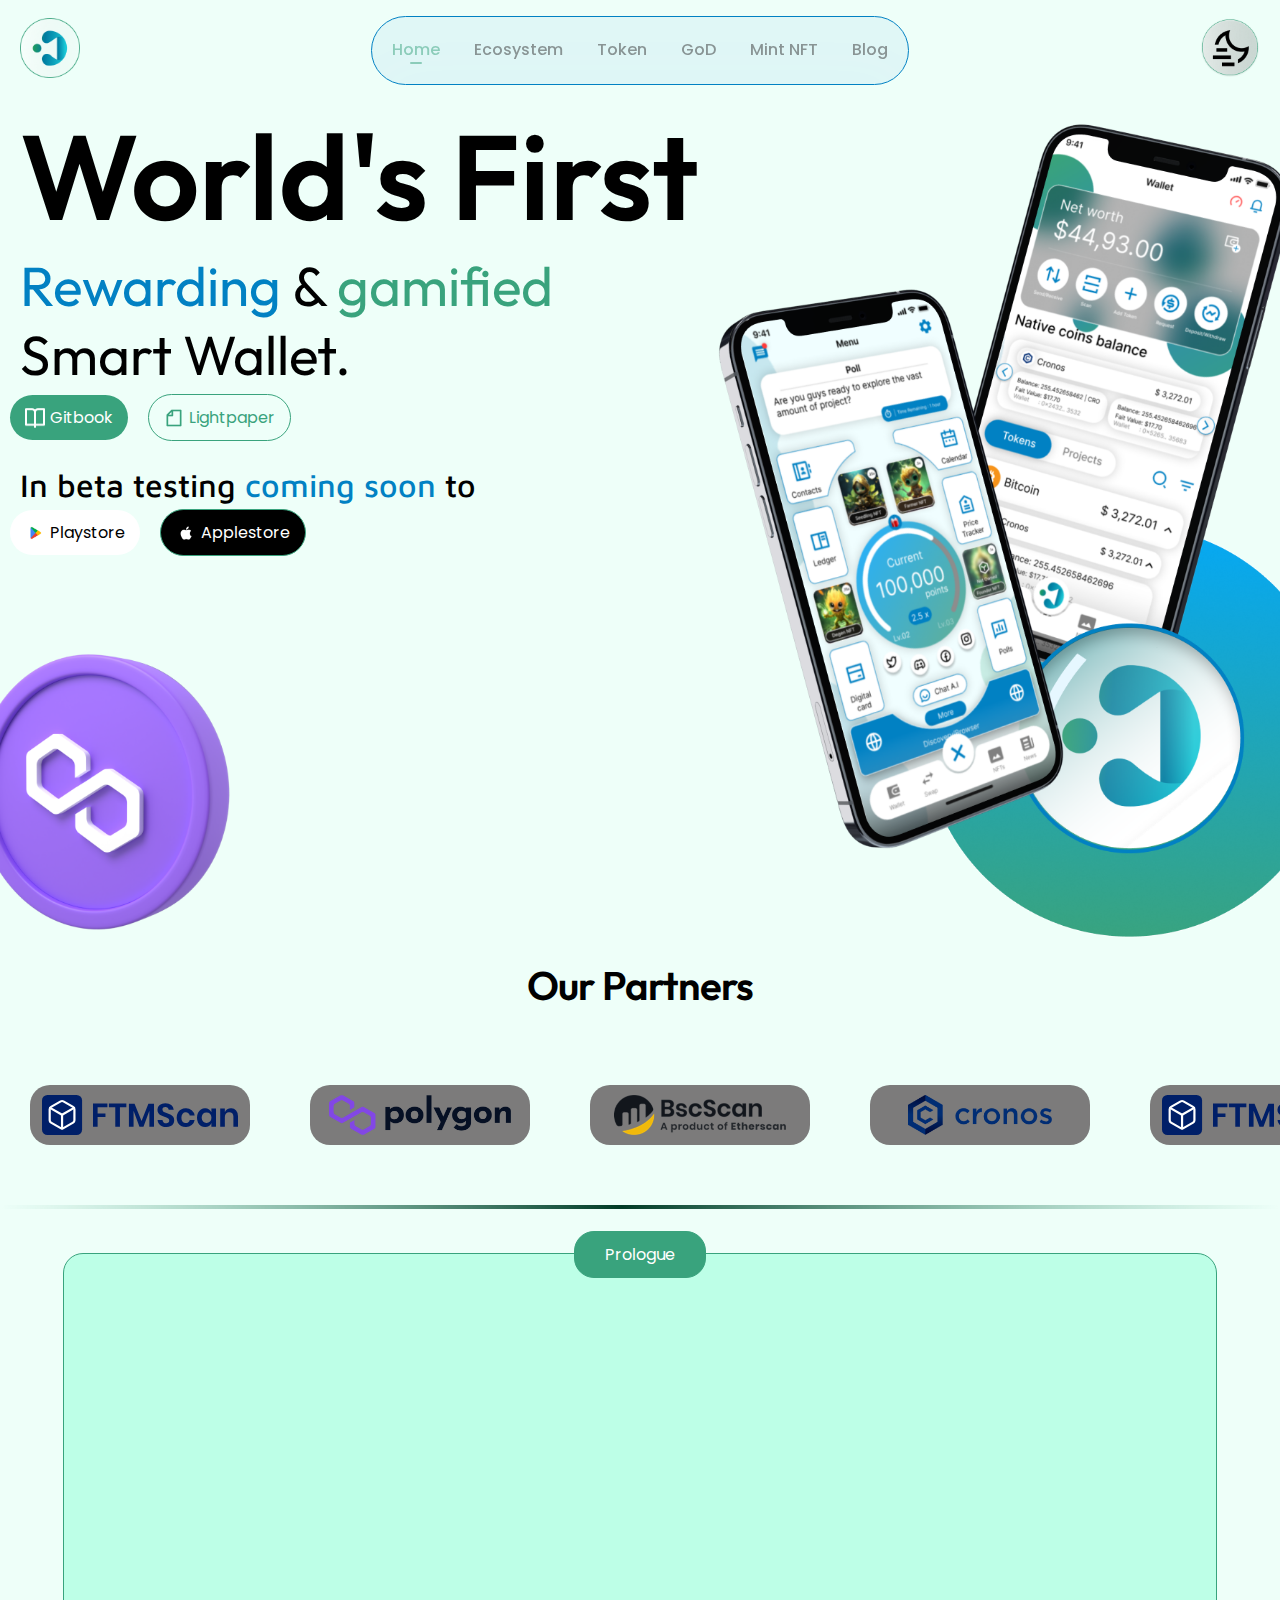
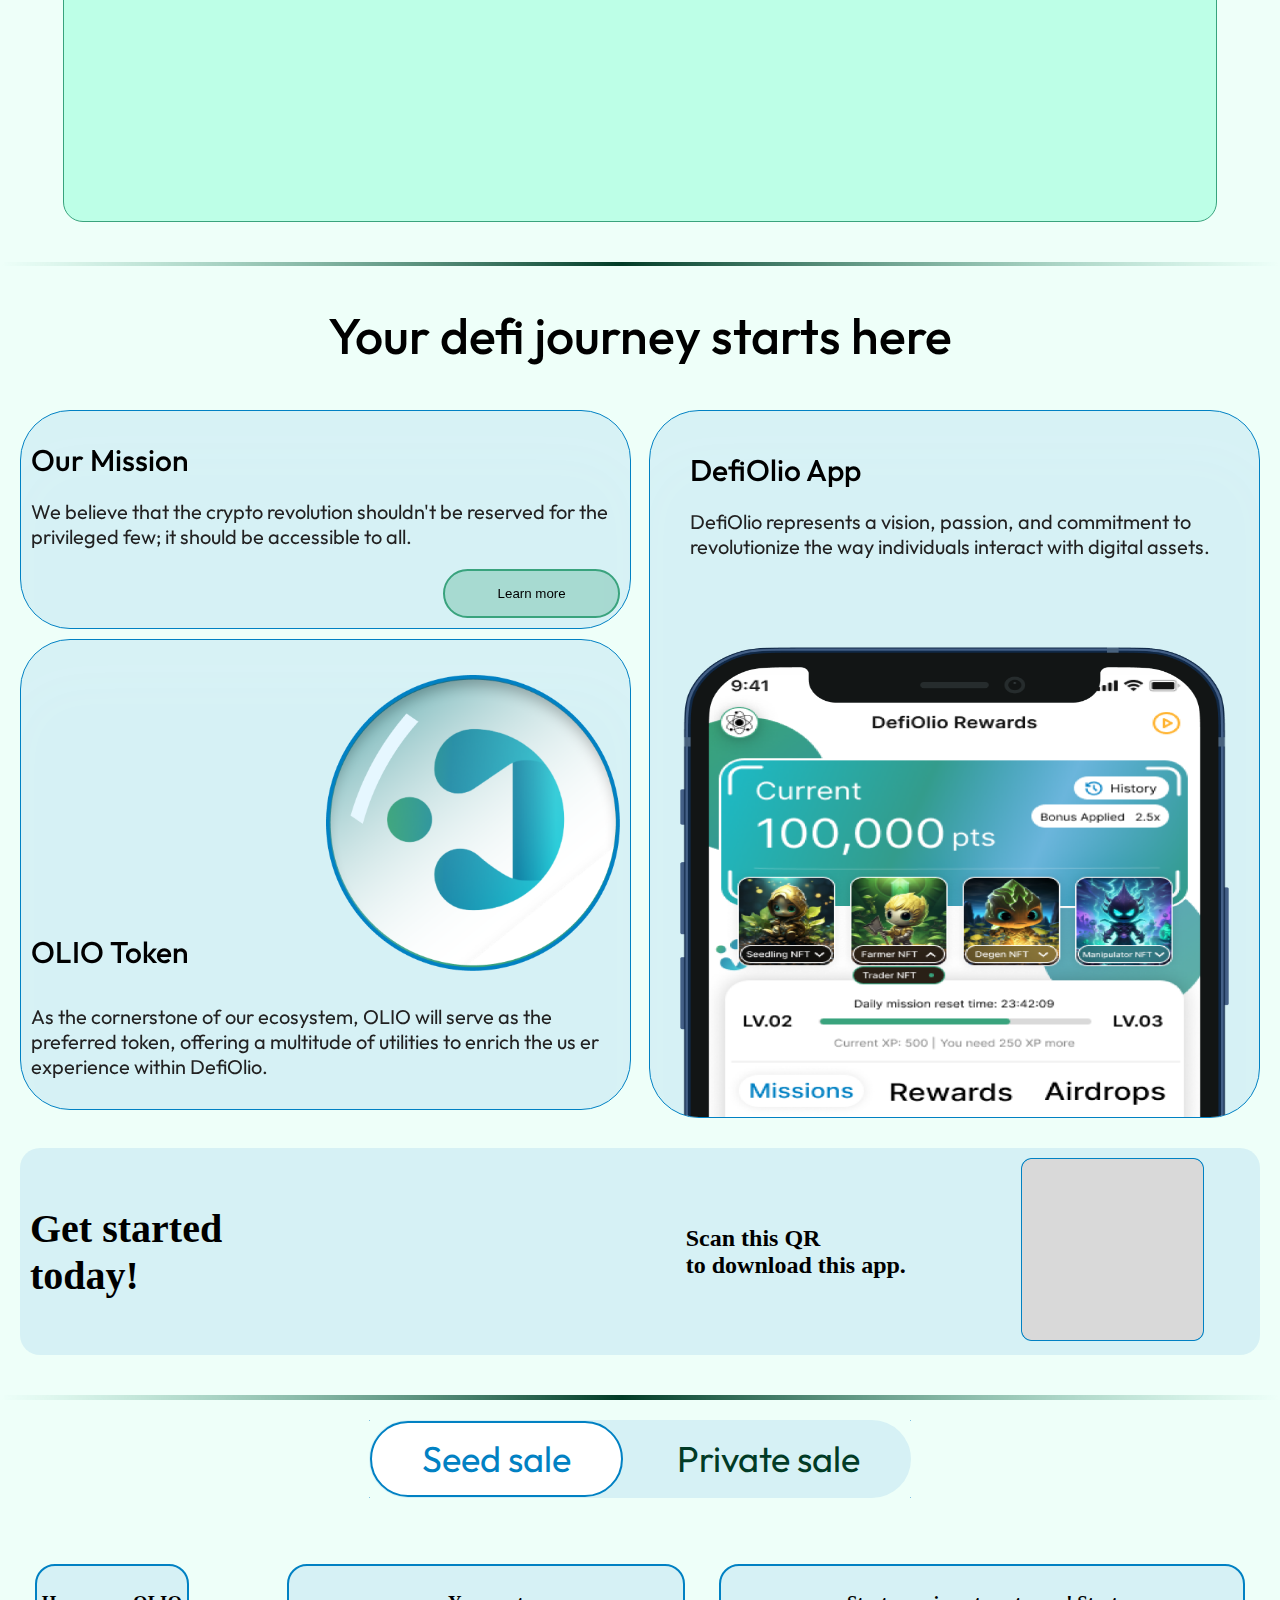
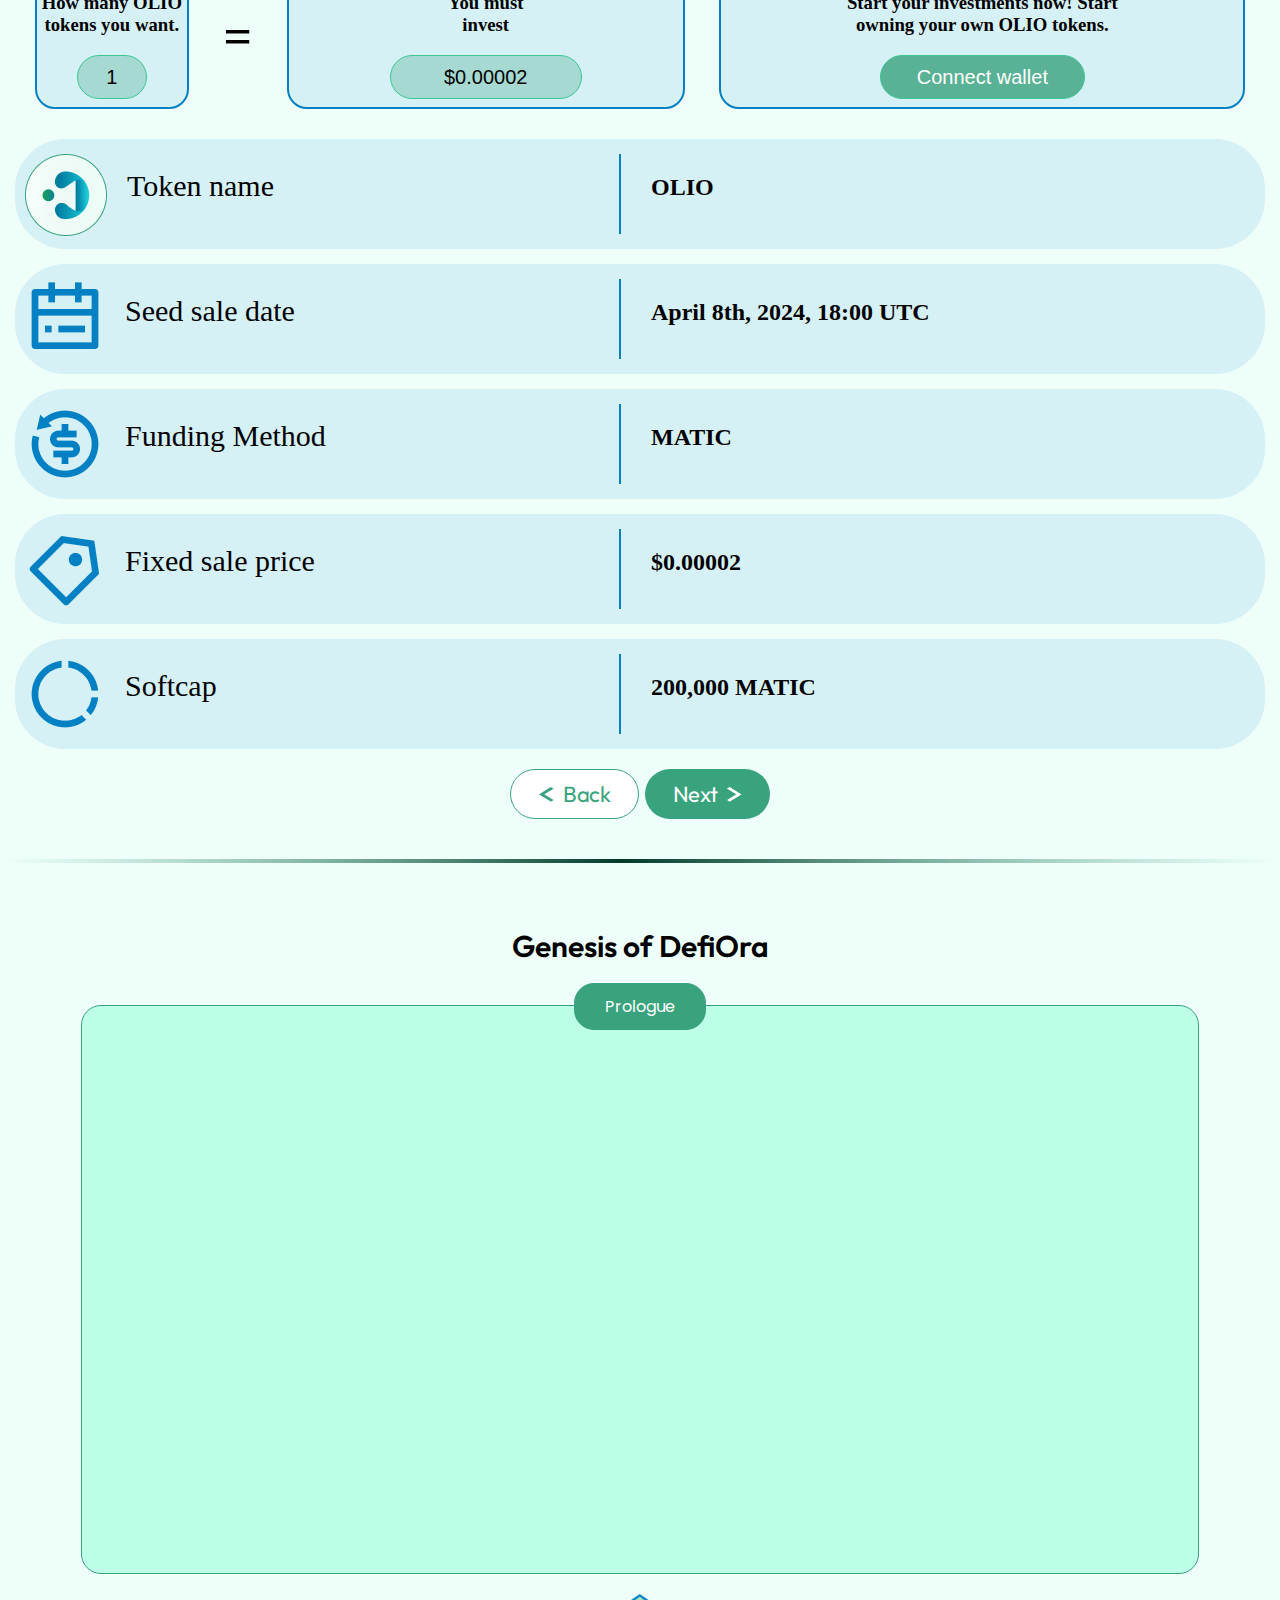
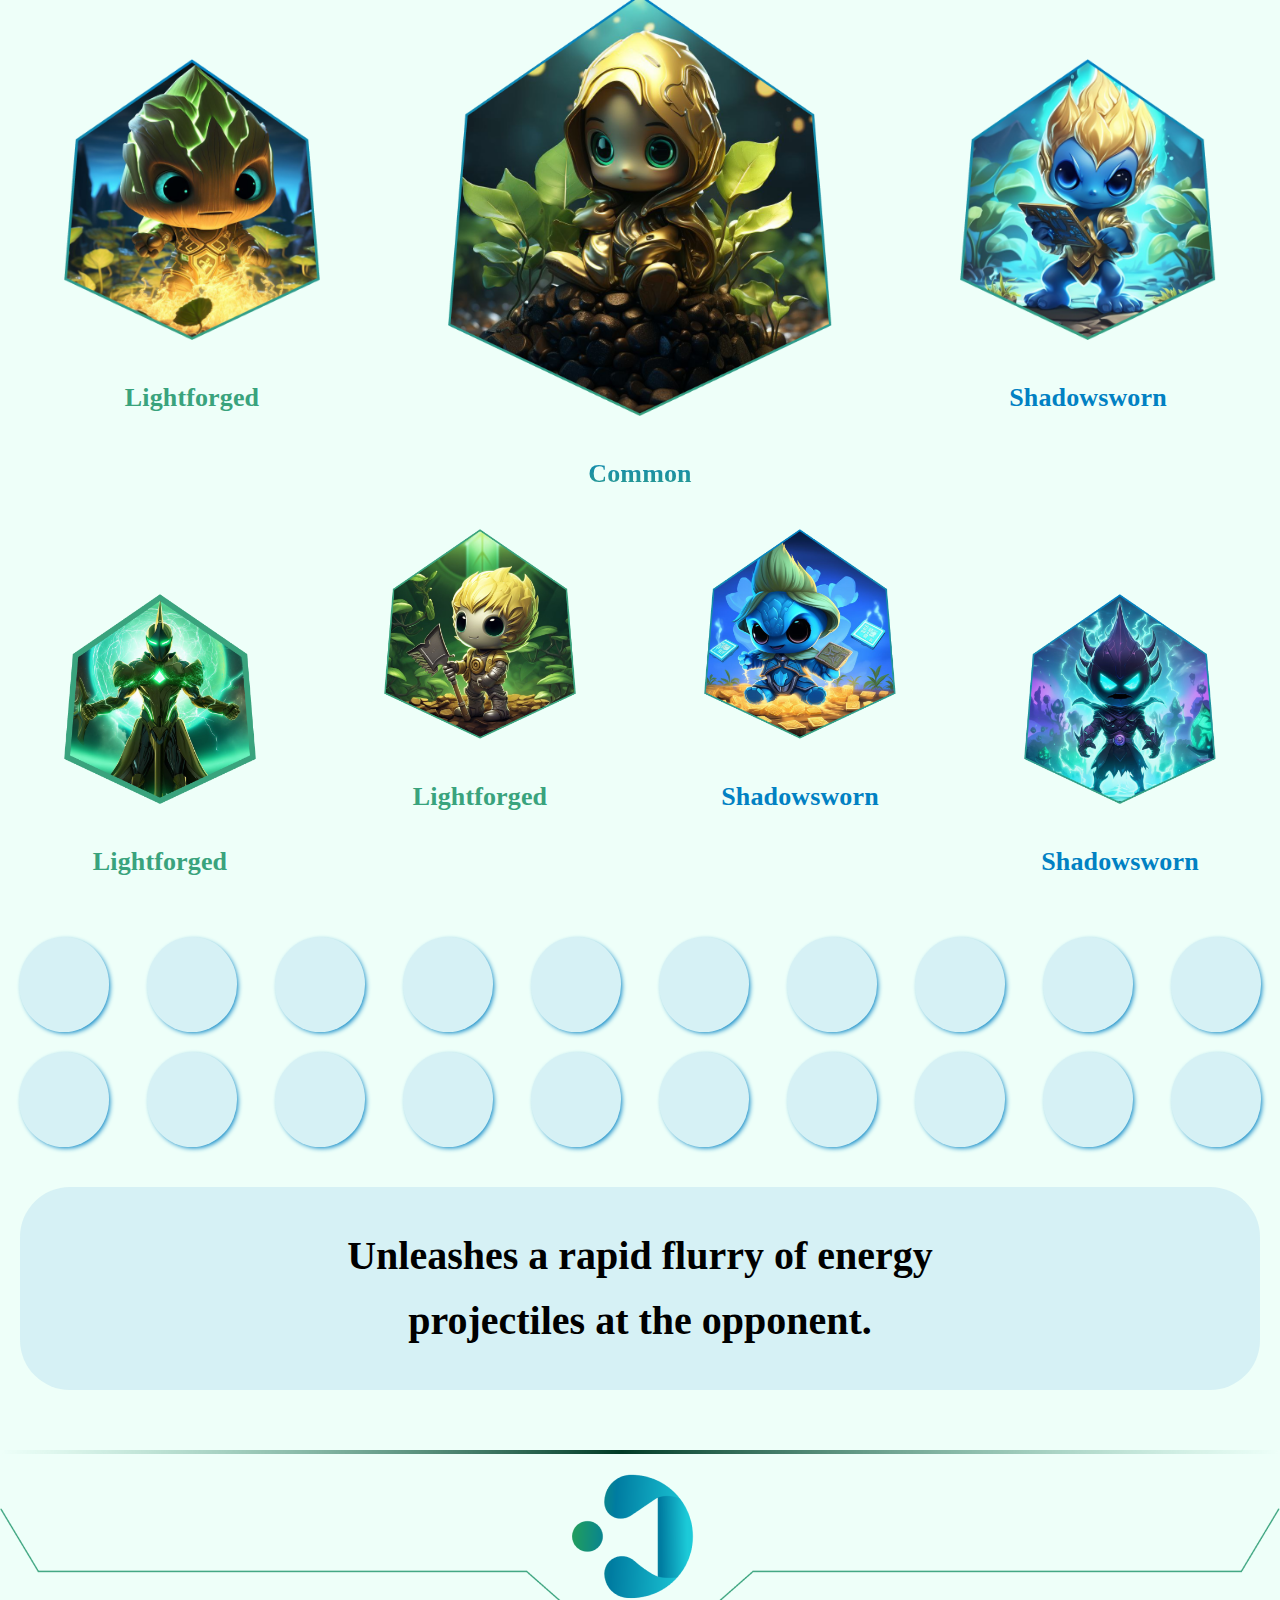
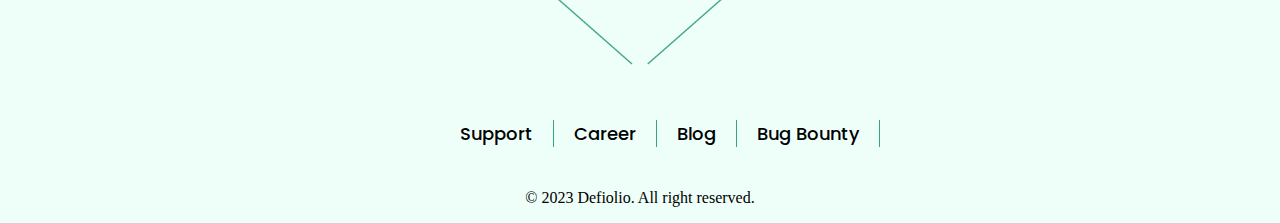
<file: index.html>
<!DOCTYPE html>
<html lang="en">
  <head>
    <meta charset="UTF-8" />
    <meta name="viewport" content="width=device-width, initial-scale=1.0" />
    <title>Defiolio</title>
    <link rel="stylesheet" href="style.css" />
    <link rel="preconnect" href="https://fonts.googleapis.com" />
    <link rel="preconnect" href="https://fonts.gstatic.com" crossorigin />
    <link
      href="https://fonts.googleapis.com/css2?family=Maven+Pro:wght@400..900&family=Outfit:wght@100..900&family=Poppins:ital,wght@0,100;0,200;0,300;0,400;0,500;0,600;0,700;0,800;0,900;1,100;1,200;1,300;1,400;1,500;1,600;1,700;1,800;1,900&display=swap"
      rel="stylesheet"
    />
    <link rel="stylesheet" href="https://cdnjs.cloudflare.com/ajax/libs/font-awesome/6.2.1/css/all.min.css"
    integrity="sha512-MV7K8+y+gLIBoVD59lQIYicR65iaqukzvf/nwasF0nqhPay5w/9lJmVM2hMDcnK1OnMGCdVK+iQrJ7lzPJQd1w=="
    crossorigin="anonymous" referrerpolicy="no-referrer" />
  </head>
  <body>
    <header class="main-header">
      <div class="logo-section">
        <img src="images/Logo.png" alt="Logo" />
      </div>
      <div class="active-menu-item ">
        <span>Home</span>
        <!-- Dynamic text based on active menu item -->
      </div>
      <div class="nav-menu-icon" onclick="toggleMenu()">
        <div class="bar"></div>
        <div class="bar"></div>
        <div class="bar"></div>
      </div>
      <nav class="nav-menu">
        <ul>
          <li><a class="active" href="#home">Home</a></li>
          <li><a href="#Ecosystem">Ecosystem</a></li>
          <li><a href="#Token">Token</a></li>
          <li><a href="#GoD">GoD</a></li>
          <li><a href="#MintNFT">Mint NFT</a></li>
          <li><a href="#Blog">Blog</a></li>
        </ul>
      </nav>
      <nav class=" side-ver">
        <div class="side-bar">
         <ul class="">
          
             <li class="bord"><a href="#Ecosystem">Ecosystem</a></li>
             <li class="bord"><a href="#Token">Token</a></li>
             <li class="bord"><a href="#GoD">GoD</a></li>
             <li class="bord"><a href="#MintNFT">Mint NFT</a></li>
             
             <div class="vector">
               <li><a href="#Blog">Blog</a></li>
               <li class="vbg"><a href="#"><img src="images/Vector.png" alt=""></a></li>
             </div>
           </ul>
        </div>
        <!-- <div class="footer-text3">
         <i class="fa-brands fa-facebook-f"></i>
         <i class="fa-brands fa-twitter"></i>
         <i class="fa-brands fa-google-plus-g"></i>
         <i class="fa-brands fa-linkedin-in"></i>
         <i class="fa-brands fa-linkedin-in"></i>
       </div> -->
       <div class="footer-text3">
        <i class=""><img src="images/vicon.png" alt=""></i>
        <i class=""><img src="images/twitter-x-line.png" alt=""></i>
        <i class=""><img src="images/facebook-circle-line.png" alt=""></i>
        <i class=""><img src="images/Vector (2).png" alt=""></i>
        <i class=""><img src="images/Vector (2).png" alt=""></i>
      </div>
       </nav>
      <div class="image-section">
        <img src="images/Group 238272.png" alt="Header Image" />
      </div>
    </header>
    <section class="home" id="Home">
      <div class="heading">
        <span class="sp1">World's First</span><br class="br-sp1"/>
        <div class="span-container">
          <span class="sp2">Rewarding </span>
          <span class="sp3">& </span>
          <span class="sp4">gamified</span><br class="br-sp2"/>

        </div>
        <span class="sp5">Smart Wallet.</span>
      </div>
      <div class="icon-box">
        <a class="icon1" href="">
          <div class="icon-image">
            <img src="images/Vector (1).png" alt="Gitbook" />
          </div>
          <span>Gitbook</span>
        </a>
        <a class="icon2" href="">
          <div class="icon-image">
            <img src="images/file-line.png" alt="Lightpaper" />
          </div>
          <span>Lightpaper</span>
        </a>
      </div>
      <div class="heading2">
        <span class="sp6">In beta testing </span
        ><span class="sp7">coming soon </span><span class="sp8">to</span>
      </div>
      <div class="icon-box">
        <a class="icon3" href="" style="cursor: pointer;">
          <div class="icon-image">
            <img src="images/image 79.png" alt="Playstore" />
          </div>
          <span>Playstore</span>
        </a>
        <a class="icon4" href="">
          <div class="icon-image">
            <img src="images/image 81.png" alt="Applestor" />
          </div>
          <span>Applestore</span>
        </a>
      </div>
    </section>
    <div class="section-break"></div>
    <!-- <section class="ecosystem" id="ecosystm"></section>
    <div class="button">
      <button class="prologue">Prologue</button>
    </div>
    <div class="section-break"></div>
    <section class="journey">
      <div class="journey-heading">
        <h1>Your defi journey starts here</h1>
      </div>
      <div class="journey-container">
        <div class="misison-token">
          <div class="mssion">
            <div class="mission-content">
              <h1>Our Mission</h1>
              <p>
                We believe that the crypto revolution shouldn't be reserved for
                the privileged few; it should be accessible to all.
              </p>
              <button>Learn more</button>
            </div>
          </div>
          <div class="token">
            <div class="token-content">
              <div class="col">
                <h1>OLIO Token</h1>
                <img src="images/Group 237729.png" alt="logo" />
              </div>
              <p>
                As the cornerstone of our ecosystem, OLIO will serve as the
                preferred token, offering a multitude of utilities to enrich the
                us er experience within DefiOlio.
              </p>
            </div>
          </div>
        </div>
        <div class="app">
          <div class="app-content">
            <h1>DefiOlio App</h1>
            <p>
              DefiOlio represents a vision, passion, and commitment to
              revolutionize the way individuals interact with digital assets.
            </p>
            <img src="images/iPhone 12 Mini.png" alt="Mini Iphone" />
             <img src="/images/iPhone 12 Mini.png" alt="Mini Iphone" /> -->
          
    

    <!-- ******************8 -->



    <!-- smm -->
    <h3 class="Our-Partners">Our Partners</h3>
    <section>
        <div class="logos">
            <div class="logos-slide">
             <div class="img-sd">
                <img src="images/ftmscan.svg" />
             </div>
             <div class="img-sd">
              <img src="images/image 66.png" />
           </div>
           <div class="img-sd">
            <img src="images/image 6.png" />
         </div>
         <div class="img-sd">
          <img src="images/image 10.png" />
       </div>
       
       <div class="img-sd">
        <img src="images/ftmscan.svg" />
      </div>
      <div class="img-sd">
        <img src="images/image 66.png" />
     </div>
     <div class="img-sd">
      <img src="images/image 6.png" />
   </div>
   <div class="img-sd">
    <img src="images/image 10.png" />
 </div>
             
            </div>
          </div>
     </section>


 <img class="vec mar-top" src="images/Vector 178.png" alt="">
 <div class="button">
    <button class="prologue">Prologue</button>
  </div>
  <img class="vec mar-bottom" src="images/Vector 178.png" alt="">
 <section class="journey">
    <div class="journey-heading">
      <h1>Your defi journey starts here</h1>
    </div>
    <div class="journey-container">
      <div class="misison-token">
        <div class="mssion">
          <div class="mission-content">
            <h1>Our Mission</h1>
            <p>
              We believe that the crypto revolution shouldn't be reserved for
              the privileged few; it should be accessible to all.
            </p>
            <button class="buttonn">Learn more</button>
          </div>
        </div>
        <div class="token">
          <div class="token-content">
            <div class="col">
              <h1>OLIO Token</h1>
              <img src="images/Group 237729.png" alt="logo" />
            </div>
            <p>
              As the cornerstone of our ecosystem, OLIO will serve as the
              preferred token, offering a multitude of utilities to enrich the
              us er experience within DefiOlio.
            </p>
          </div>
        </div>
      </div>
      <div class="app">
        <div class="app-content">
          <h1>DefiOlio App</h1>
          <p>
            DefiOlio represents a vision, passion, and commitment to
            revolutionize the way individuals interact with digital assets.
          </p>
          <img src="images/iPhone 12 Mini.png" alt="Mini Iphone" />
          <!-- <img src="/images/iPhone 12 Mini.png" alt="Mini Iphone" /> -->
        </div>
      </div>
    </div>
  </section>
  <!-- ****************scan section******************* -->

  <section class="b-padding">
    <div class="bg-rr">
     <div class="col-main-ff">
         <!-- <div class="col1">
             <h3>Get started  <br> 
                
                today!</h3>
           </div> -->
             <div class="col1">
              <h3>Get started <br>
  
              <!-- </h3> -->
             <!-- <h3>    -->
                
                today!</h3>
  
           </div>
           <div class="col-d-sm">
            <h3>Get started today!</h3>
          
  
         </div>
        <!-- </div> -->
        <div class="mnain-f">
          <div class=" col-2flex">
             <div class="col2 col-d-nn">
                 <h2>Scan this QR <br> to download this app.</h2>
             </div>
             <div class="col2 col-d-nn2">
              <h2>Scan this QR to download this app.</h2>
          </div>
             <div class="col3">
                 <img src="images/Rectangle 1436 (1).png" alt="">
             </div>
          </div>
        </div>
     </div>
    </div>
        
  </section>
  
  
  <!-- <img class="vec" src="images/Vector 178.png" alt=""> -->
  
     
  <!-- </section> -->
  <img class="vec mar-bottom" src="images/Vector 178.png" alt="">
  <!-- 
  <div class="sale">
      <button id="seed">Seed sale</button>
      <button id="private">Private sale</button>
  </div> -->
  <div class="tab-link1">
    <ul class="nav nav-tabs1">
    <li class="active1"><a href="#tab-11">Seed sale</a></li>
    <li><a href="#tab-22">Private sale</a></li>
    </ul>
    </div>
  
  <div class="tokens token-sm-n">
    <div id="first-box1">
        <h3 class="token-heading1">How many OLIO <br>tokens you want.</h3>
        <button class="one1">1</button>
    </div>
    <div id="equals1">=</div>
    <div id="second-box1">
        <h3 class="token-heading1">You must <br> invest</h3>
        <button class="one1">$0.00002</button>
    </div>
    <div id="third-box1">
        <h3 class="token-heading1">Start your investments now! Start <br> owning your own OLIO tokens.</h3>
        <button class="one3">Connect wallet</button>
    </div>
  </div>
  
  <section class="">
    <div class=" token-lg-n">
       <div id="first-box1">
        <h3 class="token-heading1">How many OLIO <br>tokens you want.</h3>
        <button class="one1">1</button>
      </div>
      <!-- <div id="equals1">=</div> -->
      <div id="second-box1">
        <h3 class="token-heading1 token-heading12">You must <br> invest</h3>
        <button class="one2">$0.00002</button>
     </div>
    </div>
  
  </section>
  <section>
    <div class="tokens-sm">
      
      <div id="third-box1">
          <h3 class="token-heading1">Start your investments now! Start <br> owning your own OLIO tokens.</h3>
          <button class="one3">Connect wallet</button>
      </div>
  </div>
  </section>
<!-- 
  *****************olio******************* -->

  <section class="olio-card olio-mar">
    <div class="d-f">
        <!-- <div class="olio div-1">
            <img src="images/Logo.png" alt="">
            <span class="token">Token name</span>
        </div> -->
        <div class="olio div-1">
            <div><img src="images/Logo.png" alt=""></div>
            <div class="tokenng">Token name</div>
        </div>
        <div class="div-2">
            <h2>OLIO</h2>
        </div>
    </div>
    <div class="d-f">
        <!-- <div class="olio div-1">
            <img src="images/Logo.png" alt="">
            <span class="token">Token name</span>
        </div> -->
        <div class="olio div-1">
            <div><img src="images/calendar-todo-line.png" alt=""></div>
            <div class="tokenng">Seed sale date</div>
        </div>
        <div class="div-2">
            <h2>April 8th, 2024, 18:00 UTC</h2>
        </div>
    </div>
    <div class="d-f">
        <!-- <div class="olio div-1">
            <img src="images/Logo.png" alt="">
            <span class="token">Token name</span>
        </div> -->
        <div class="olio div-1">
            <div><img src="images/refund-2-line.png" alt=""></div>
            <div class="tokenng">Funding  Method</div>
        </div>
        <div class="div-2">
            <h2>MATIC</h2>
        </div>
    </div>
    <div class="d-f">
        <!-- <div class="olio div-1">
            <img src="images/Logo.png" alt="">
            <span class="token">Token name</span>
        </div> -->
        <div class="olio div-1">
            <div><img src="images/price-tag-3-line.png" alt=""></div>
            <div class="tokenng">Fixed sale price</div>
        </div>
        <div class="div-2">
            <h2>$0.00002</h2>
        </div>
    </div>
    <div class="d-f">
        <!-- <div class="olio div-1">
            <img src="images/Logo.png" alt="">
            <span class="token">Token name</span>
        </div> -->
        <div class="olio div-1">
            <div><img src="images/donut-chart-line.png" alt=""></div>
            <div class="tokenng">Softcap</div>
        </div>
        <div class="div-2">
            <h2>200,000 MATIC</h2>
        </div>
    </div>
   
</section>

  
  <div class="sale">
      <button id="seed"><img src="images/Vector-l.png" alt=""> &nbsp; Back</button>
      <button id="private"> Next &nbsp; <img src="images/Vector-r.png" alt=""></button>
  </div>

  <img class="vec mar-bottom" src="images/Vector 178.png" alt="">

  <!-- ************************* -->

  <section class="sec-3">
    <h4 class="gen mar-bottom">Genesis of DefiOra</h4>

    <!-- <div class="but-sec">
        <div class="btn-tex"> <p>Prologue</p></div>
        <div class="box"></div>
    </div> -->
    <div class="button ">
        <button class="prologue">Prologue</button>
    </div>
</section>


<section class="sm-d-none">
    <div class="st">
        <div class="stmt w-20">
            <img src="images/Star 14.png " alt="">
            <h3 class="Lightforged lg-font">Lightforged</h3>
        </div>
        <div class="w-30">
            <img src="images/Star 11.png " alt="">
            <h3 class="colo-or lg-font">Common</h3>
        </div>
        <div class="stmt w-20">
            <img src="images/Star 14 (1).png " alt="">
            <h3 class="Shadowswornj  lg-font">Shadowsworn</h3>
        </div>

    </div>
    <div class="st">
        <div class="stmt w-10">
            <img src="images/Star 14 (2).png " alt="">
            <h3 class="Lightforged lg-font">Lightforged</h3>
        </div>
        <div class="w-10">
            <img src="images/Star 12.png " alt="">
            <h3 class="Lightforged lg-font">Lightforged</h3>
        </div>
        <div class=" w-10">
            <img src="images/Star 13.png " alt="">
            <h3 class="Shadowswornj lg-font">Shadowsworn</h3>
        </div>
        <div class="stmt w-10">
            <img src="images/Star 14 (4).png " alt="">
            <h3 class="Shadowswornj lg-font">Shadowsworn</h3>
        </div>

    </div>

   
</section>
  <!-- smm -->

  <section>
    <div class="st-small">
       
        <div class="w-30">
            <img src="images/Star 11.png " alt="">
            <h3  class="colo-or lg-font co-text">Common</h3>
        </div>
       

    </div>
    <div class="st-small">
        <div class=" sm-width">
            <img src="images/Star 12.png " alt="">
            <h3 class="Lightforged lg-font">Lightforged</h3>
        </div>
        <div class=" sm-width">
            <img src="images/Star 14 (2).png " alt="">
            <h3 class="Lightforged lg-font">Lightforged</h3>
        </div>
        <div class="sm-width">
            <img src="images/Star 12.png " alt="">
            <h3 class="Lightforged lg-font">Lightforged</h3>
        </div>
    </div>
    <div class="st-small">
        <div class=" sm-width">
            <img src="images/Star 14 (1).png " alt="">
            <h3 class="Shadowswornj lg-font">Shadowsworn</h3>
        </div>
        <div class=" sm-width">
            <img src="images/Star 13.png " alt="">
            <h3 class="Shadowswornj lg-font">Shadowsworn</h3>
        </div>
        <div class=" sm-width">
            <img src="images/Star 14 (4).png " alt="">
            <h3 class="Shadowswornj lg-font">Shadowsworn</h3>
        </div>

    </div>

   
</section>

    <!-- ************skills**********88 -->
    <section>
      <!-- <div> -->
       <div class="sk-flex1 sk-mt">
           <div class="skill-cir">

           </div>
           <div class="skill-cir">

           </div>
           <div class="skill-cir">

           </div>
           <div class="skill-cir">

           </div>
           <div class="skill-cir">

           </div>
           <div class="skill-cir">

           </div>
           <div class="skill-cir">

           </div>
           <div class="skill-cir">

           </div>
           <div class="skill-cir">

           </div>
           <div class="skill-cir">

           </div>
       </div>
       <div class="sk-flex1 sk-mt">
           <div class="skill-cir">

           </div>
           <div class="skill-cir">

           </div>
           <div class="skill-cir">

           </div>
           <div class="skill-cir">

           </div>
           <div class="skill-cir">

           </div>
           <div class="skill-cir">

           </div>
           <div class="skill-cir">

           </div>
           <div class="skill-cir">

           </div>
           <div class="skill-cir">

           </div>
           <div class="skill-cir">

           </div>
       </div>
      <!-- </div> -->
   </section>

   <!-- sm-skill -->

   <section>
       <!-- <div> -->
        <div class="sk-flex1-sm sk-mt-sm">
            <div class="skill-cir-sm">

            </div>
            <div class="skill-cir-sm">

            </div>
            <div class="skill-cir-sm">

            </div>
            <div class="skill-cir-sm">

            </div>
            <div class="skill-cir-sm">

            </div>
           
           
        </div>
        <div class="sk-flex1-sm sk-mt-sm">
           <div class="skill-cir-sm">

           </div>
           <div class="skill-cir-sm">

           </div>
           <div class="skill-cir-sm">

           </div>
           <div class="skill-cir-sm">

           </div>
           <div class="skill-cir-sm">

           </div>
           
          
          
       </div>
       <div class="sk-flex1-sm sk-mt-sm">
           <div class="skill-cir-sm">

           </div>
           <div class="skill-cir-sm">

           </div>
           <div class="skill-cir-sm">

           </div>
           <div class="skill-cir-sm">

           </div>
           <div class="skill-cir-sm">

           </div>
          
          
       </div>
       <div class="sk-flex1-sm sk-mt-sm">
           <div class="skill-cir-sm">

           </div>
           <div class="skill-cir-sm">

           </div>
           <div class="skill-cir-sm">

           </div>
           <div class="skill-cir-sm">

           </div>
           <div class="skill-cir-sm">

           </div>
          
          
       </div>

       <!-- </div> -->
    </section>

    <section class="Unleashes-sec">
      <div class="Unleashes">
          <h2>Unleashes a rapid flurry of energy </h2>
          <h2>projectiles at the opponent.</h2>
      </div>
  </section>

<img class="vec mar-bottom" src="images/Vector 178.png" alt="">

<section class="footer">
    <div class="pos">
        <div class="ico">
            <img src="images/logo  bg removed.png" alt="">
        </div>
        <img  class="img-w" src="images/Group 238086.png" alt="">
    </div>
    <div class="fott">
      <div class="f-w">
        <ul>
            <li> <a href="">Support</a></li>
            <li> <a href="">Career</a></li>
            <li> <a href="">Blog</a></li>
            <li> <a href="">Bug Bounty</a></li>
        </ul>
      </div>
    </div>

    <p class="copy-w">© 2023 Defiolio. All right reserved.</p>
</section>

    <script src="main.js"></script>
  </body>
</html>
</file>
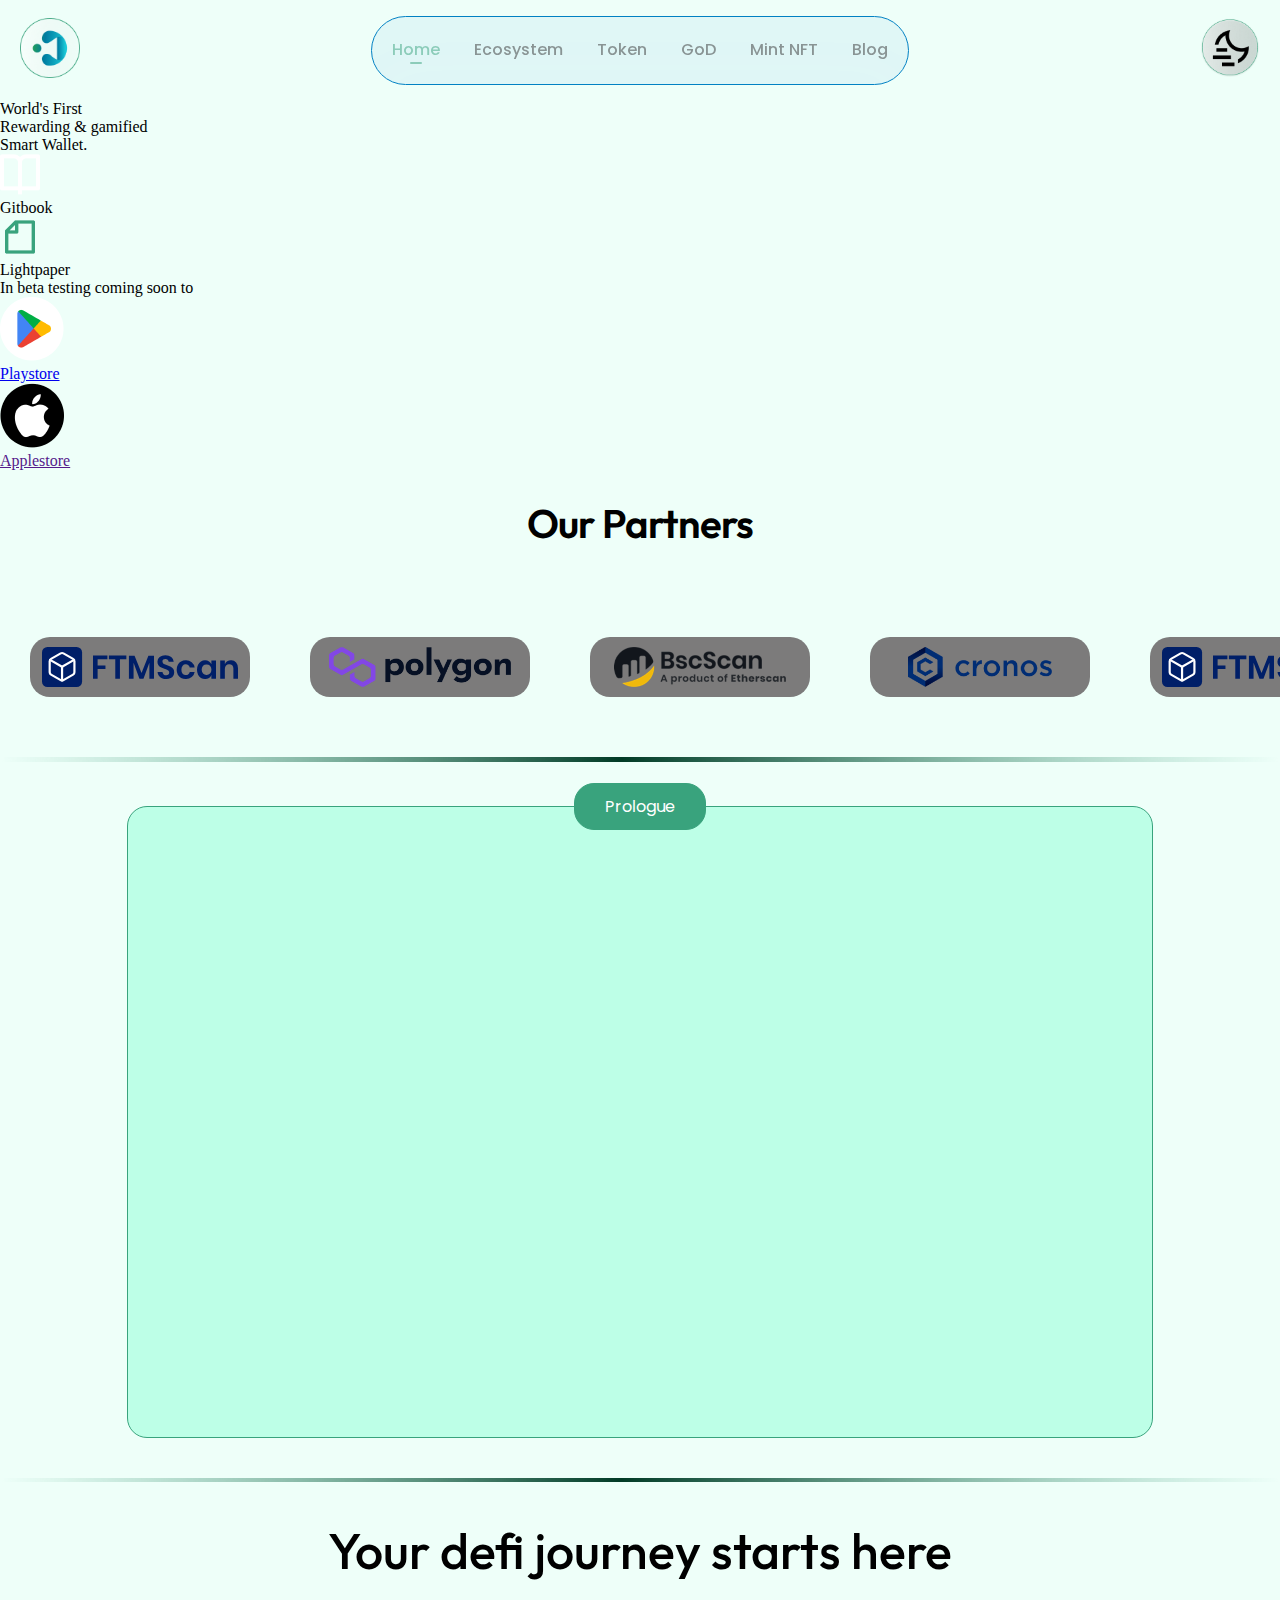
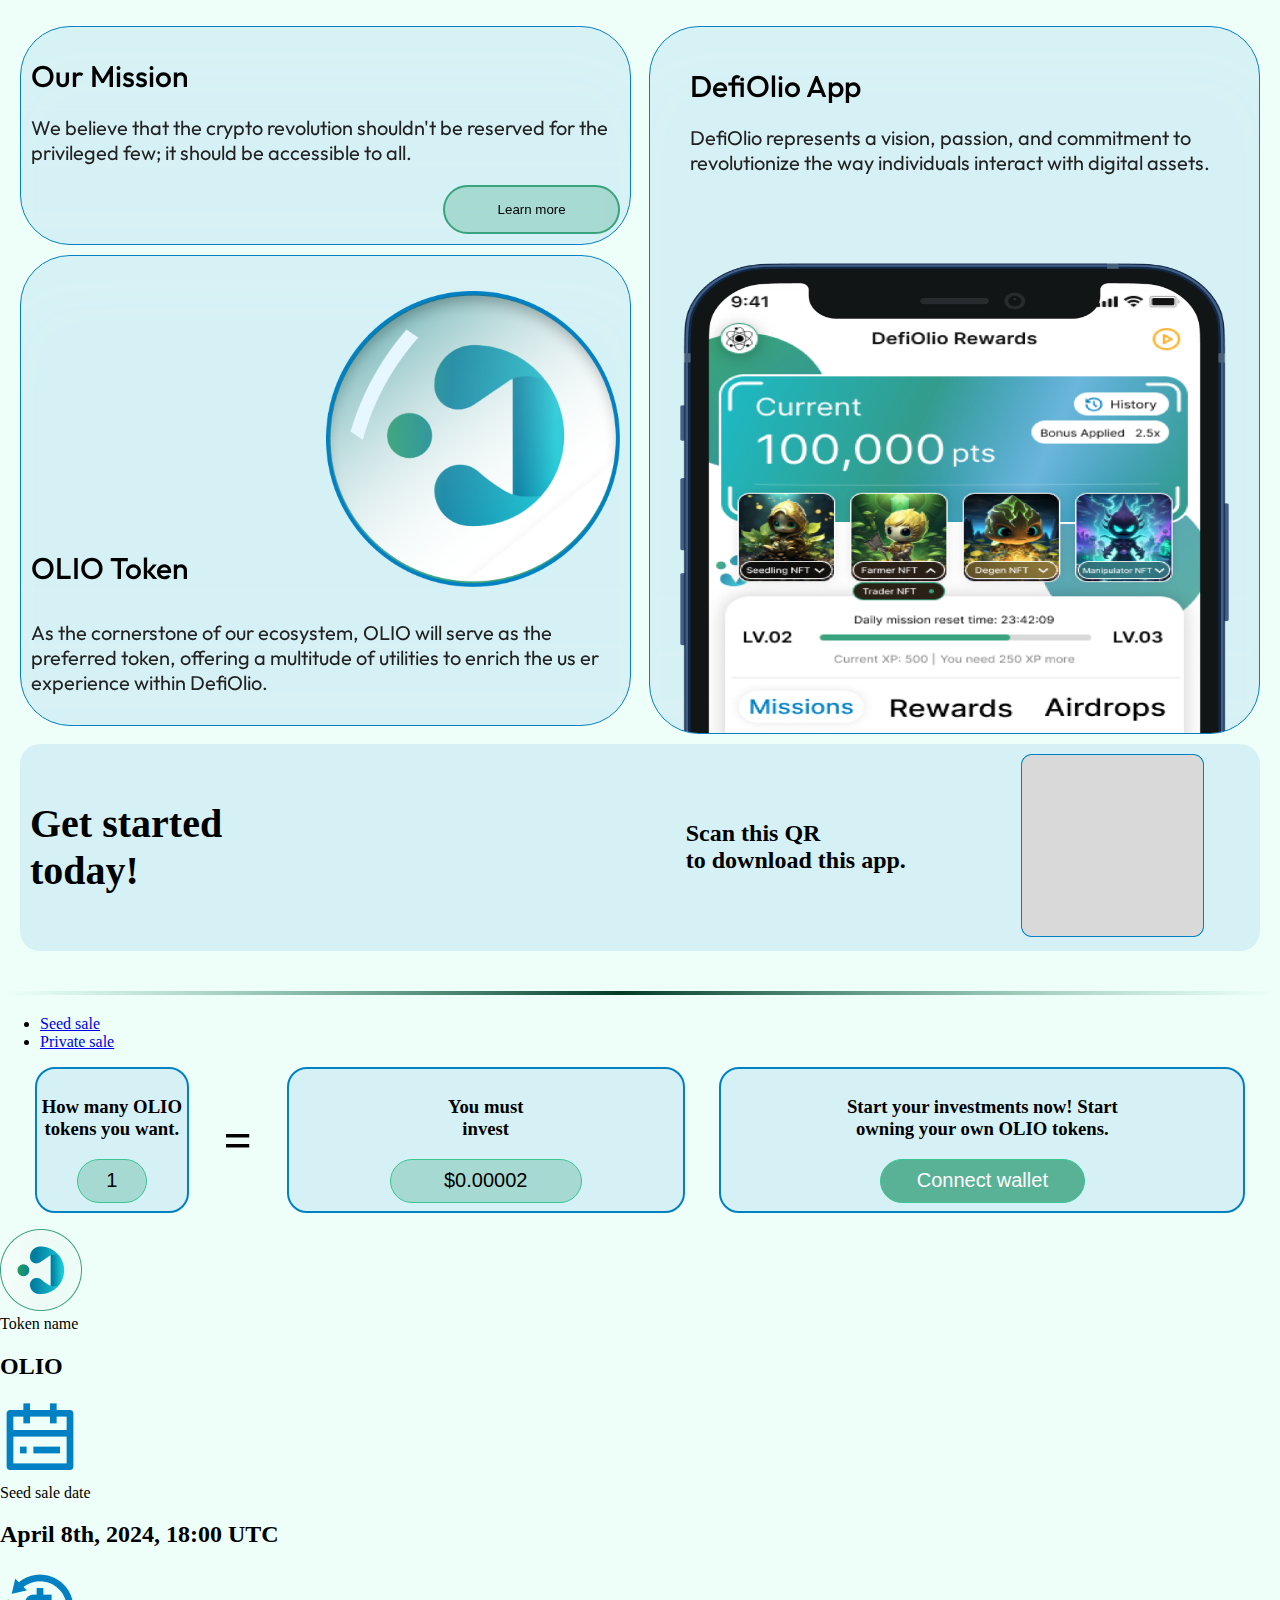
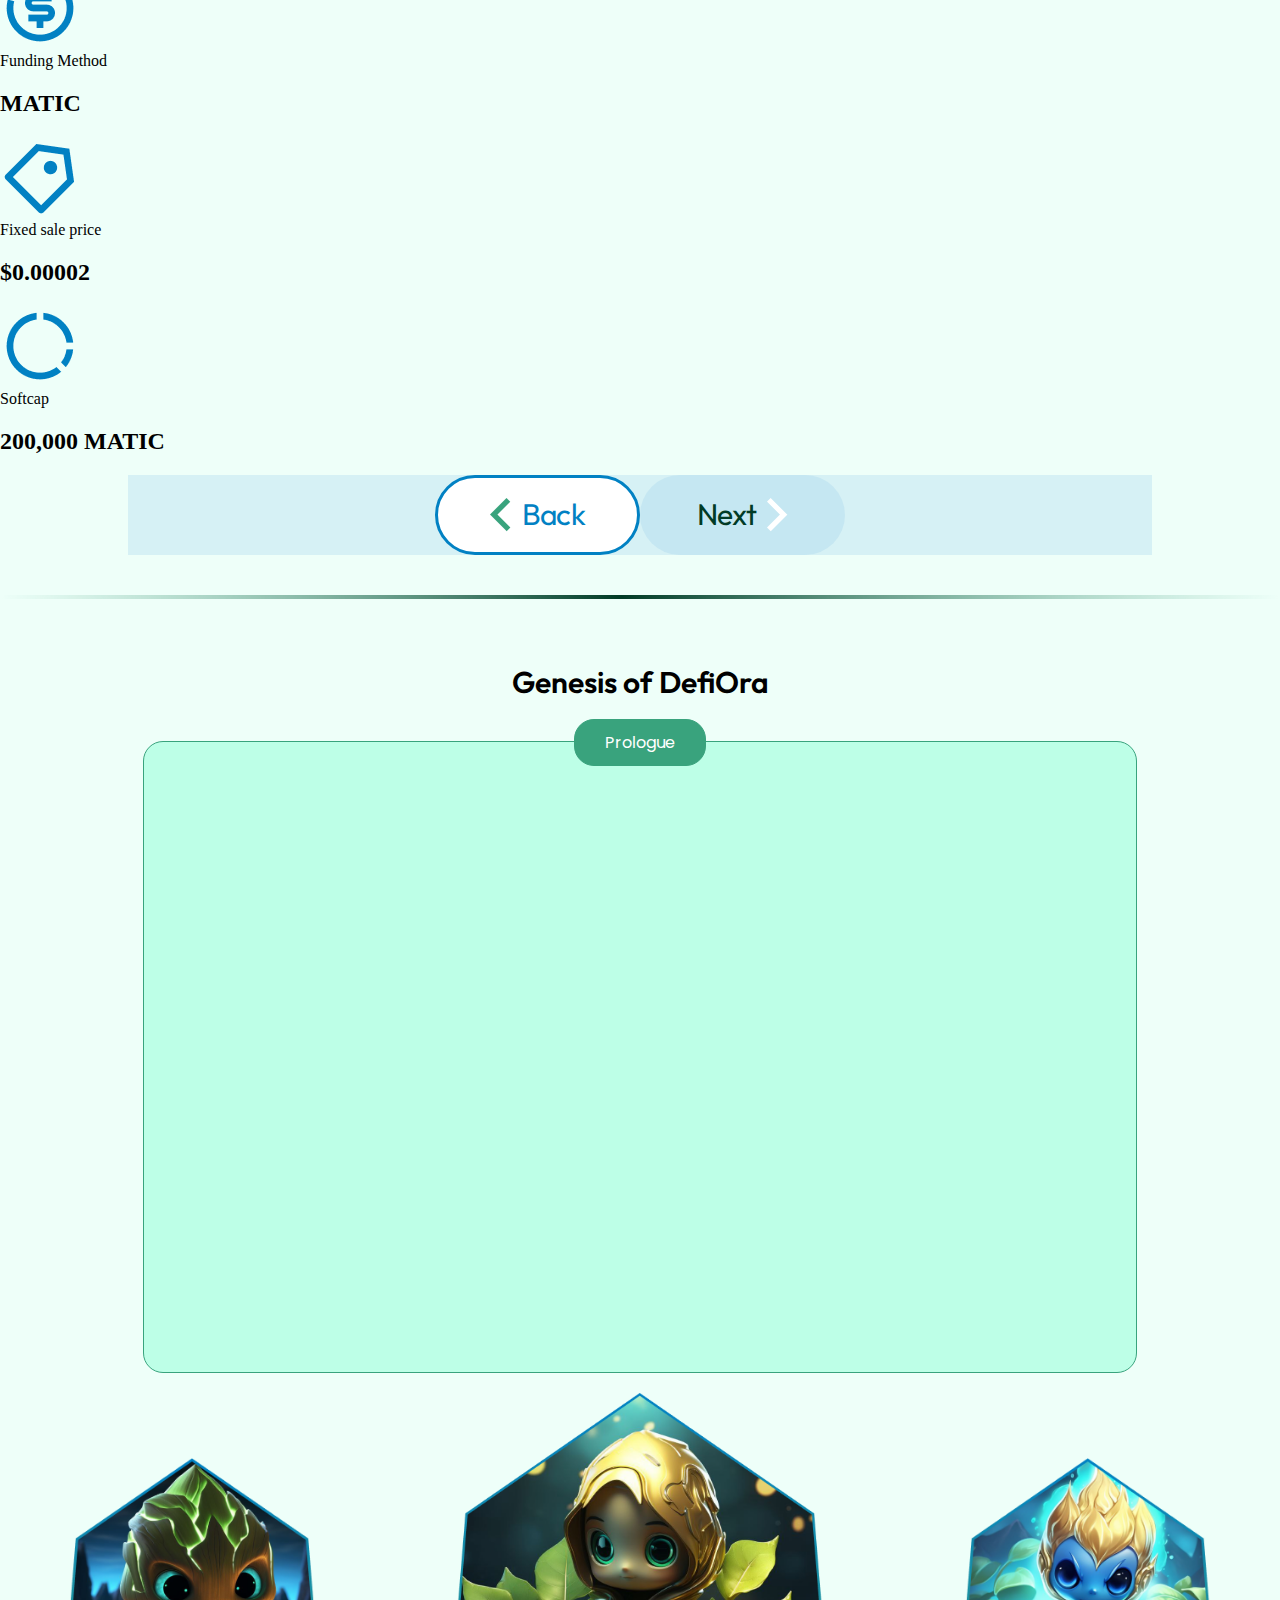
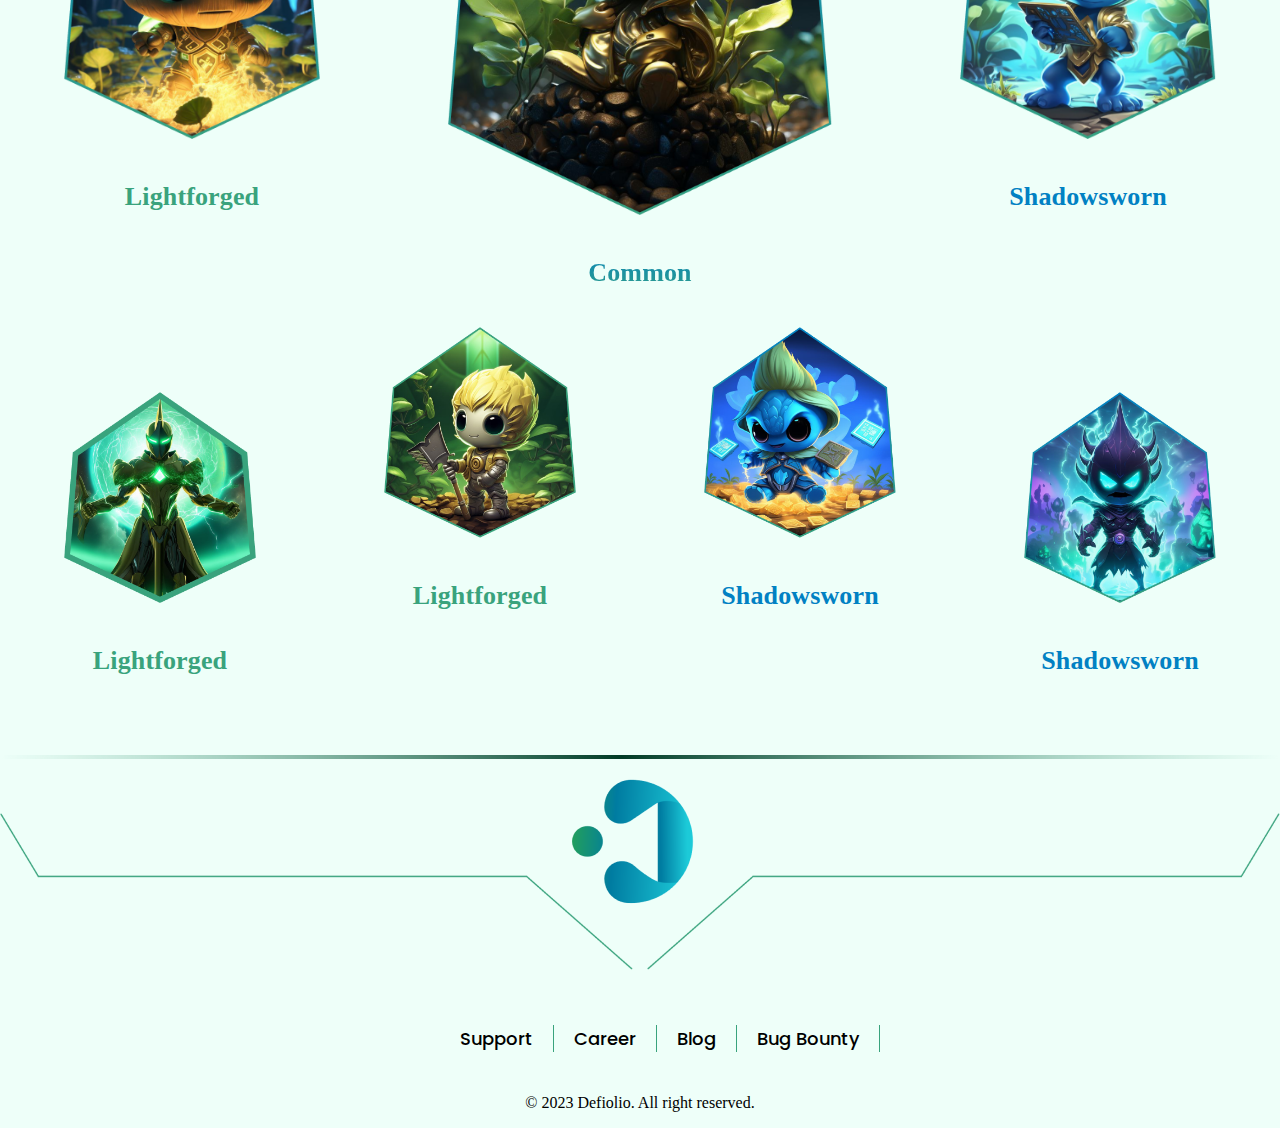
<file: index2.html>
<!DOCTYPE html>
<html lang="en">
  <head>
    <meta charset="UTF-8" />
    <meta name="viewport" content="width=device-width, initial-scale=1.0" />
    <title>Defiolio</title>
    <link rel="stylesheet" href="style2.css" />
    <link rel="preconnect" href="https://fonts.googleapis.com" />
    <link rel="preconnect" href="https://fonts.gstatic.com" crossorigin />
    <link
      href="https://fonts.googleapis.com/css2?family=Maven+Pro:wght@400..900&family=Outfit:wght@100..900&family=Poppins:ital,wght@0,100;0,200;0,300;0,400;0,500;0,600;0,700;0,800;0,900;1,100;1,200;1,300;1,400;1,500;1,600;1,700;1,800;1,900&display=swap"
      rel="stylesheet"
    />
    <link rel="stylesheet" href="https://cdnjs.cloudflare.com/ajax/libs/font-awesome/6.2.1/css/all.min.css"
    integrity="sha512-MV7K8+y+gLIBoVD59lQIYicR65iaqukzvf/nwasF0nqhPay5w/9lJmVM2hMDcnK1OnMGCdVK+iQrJ7lzPJQd1w=="
    crossorigin="anonymous" referrerpolicy="no-referrer" />
  </head>
  <body>
    <header class="main-header">
      <div class="logo-section">
        <img src="images/Logo.png" alt="Logo" />
      </div>
      <div class="active-menu-item ">
        <span>Home</span>
        <!-- Dynamic text based on active menu item -->
      </div>
      <div class="nav-menu-icon" onclick="toggleMenu()">
        <div class="bar"></div>
        <div class="bar"></div>
        <div class="bar"></div>
      </div>
      <nav class="nav-menu">
        <ul>
          <li><a class="active" href="#home">Home</a></li>
          <li><a href="#Ecosystem">Ecosystem</a></li>
          <li><a href="#Token">Token</a></li>
          <li><a href="#GoD">GoD</a></li>
          <li><a href="#MintNFT">Mint NFT</a></li>
          <li><a href="#Blog">Blog</a></li>
        </ul>
      </nav>
      <nav class=" side-ver">
        <div class="side-bar">
         <ul class="">
          
             <li class="bord"><a href="#Ecosystem">Ecosystem</a></li>
             <li class="bord"><a href="#Token">Token</a></li>
             <li class="bord"><a href="#GoD">GoD</a></li>
             <li class="bord"><a href="#MintNFT">Mint NFT</a></li>
             
             <div class="vector">
               <li><a href="#Blog">Blog</a></li>
               <li class="vbg"><a href="#"><img src="images/Vector.png" alt=""></a></li>
             </div>
           </ul>
        </div>
        <!-- <div class="footer-text3">
         <i class="fa-brands fa-facebook-f"></i>
         <i class="fa-brands fa-twitter"></i>
         <i class="fa-brands fa-google-plus-g"></i>
         <i class="fa-brands fa-linkedin-in"></i>
         <i class="fa-brands fa-linkedin-in"></i>
       </div> -->
       <div class="footer-text3">
        <i class=""><img src="images/vicon.png" alt=""></i>
        <i class=""><img src="images/twitter-x-line.png" alt=""></i>
        <i class=""><img src="images/facebook-circle-line.png" alt=""></i>
        <i class=""><img src="images/Vector (2).png" alt=""></i>
        <i class=""><img src="images/Vector (2).png" alt=""></i>
      </div>
       </nav>
      <div class="image-section">
        <img src="images/Group 238272.png" alt="Header Image" />
      </div>
    </header>
    <section class="home" id="Home">
      <div class="">
        <div class="headin">
            <span class="sp1">World's First</span><br class="br-sp1"/>
            <div class="span-container">
              <span class="sp2">Rewarding </span>
              <span class="sp3">& </span>
              <span class="sp4">gamified</span><br class="br-sp2"/>
    
            </div>
            <span class="sp5">Smart Wallet.</span>
          </div>
          <div class="icon-box">
            <div class="icon1">
              <div class="icon-image">
                <img src="images/Vector (1).png" alt="Gitbook" />
              </div>
              <span>Gitbook</span>
            </div>
            <div class="icon2">
              <div class="icon-image">
                <img src="images/file-line.png" alt="Lightpaper" />
              </div>
              <span>Lightpaper</span>
            </div>
          </div>
          <div class="headin">
            <span class="sp6">In beta testing </span
            ><span class="sp7">coming soon </span><span class="sp8">to</span>
          </div>
          <div class="icon-box">
            <a class="icon3" href="#" style="cursor: pointer;">
              <div class="icon-image">
                <img src="images/image 79.png" alt="Playstore" />
              </div>
              <span>Playstore</span>
            </a>
            <a class="icon4" href="">
              <div class="icon-image">
                <img src="images/image 81.png" alt="Applestor" />
              </div>
              <span>Applestore</span>
            </a>
          </div>
      </div>
    </section>
    <div class="section-break"></div>
    <!-- <section class="ecosystem" id="ecosystm"></section>
    <div class="button">
      <button class="prologue">Prologue</button>
    </div>
    <div class="section-break"></div>
    <section class="journey">
      <div class="journey-heading">
        <h1>Your defi journey starts here</h1>
      </div>
      <div class="journey-container">
        <div class="misison-token">
          <div class="mssion">
            <div class="mission-content">
              <h1>Our Mission</h1>
              <p>
                We believe that the crypto revolution shouldn't be reserved for
                the privileged few; it should be accessible to all.
              </p>
              <button>Learn more</button>
            </div>
          </div>
          <div class="token">
            <div class="token-content">
              <div class="col">
                <h1>OLIO Token</h1>
                <img src="images/Group 237729.png" alt="logo" />
              </div>
              <p>
                As the cornerstone of our ecosystem, OLIO will serve as the
                preferred token, offering a multitude of utilities to enrich the
                us er experience within DefiOlio.
              </p>
            </div>
          </div>
        </div>
        <div class="app">
          <div class="app-content">
            <h1>DefiOlio App</h1>
            <p>
              DefiOlio represents a vision, passion, and commitment to
              revolutionize the way individuals interact with digital assets.
            </p>
            <img src="images/iPhone 12 Mini.png" alt="Mini Iphone" />
             <img src="/images/iPhone 12 Mini.png" alt="Mini Iphone" /> -->
          
    

    <!-- ******************8 -->



    <!-- smm -->
    <h3 class="Our-Partners">Our Partners</h3>
    <section>
        <div class="logos">
            <div class="logos-slide">
             <div class="img-sd">
                <img src="images/ftmscan.svg" />
             </div>
             <div class="img-sd">
              <img src="images/image 66.png" />
           </div>
           <div class="img-sd">
            <img src="images/image 6.png" />
         </div>
         <div class="img-sd">
          <img src="images/image 10.png" />
       </div>
       
       <div class="img-sd">
        <img src="images/ftmscan.svg" />
      </div>
      <div class="img-sd">
        <img src="images/image 66.png" />
     </div>
     <div class="img-sd">
      <img src="images/image 6.png" />
   </div>
   <div class="img-sd">
    <img src="images/image 10.png" />
 </div>
             
            </div>
          </div>
     </section>


 <img class="vec mar-top" src="images/Vector 178.png" alt="">
 <div class="button">
    <button class="prologue">Prologue</button>
  </div>
  <img class="vec mar-bottom" src="images/Vector 178.png" alt="">
 <section class="journey">
    <div class="journey-heading">
      <h1>Your defi journey starts here</h1>
    </div>
    <div class="journey-container">
      <div class="misison-token">
        <div class="mssion">
          <div class="mission-content">
            <h1>Our Mission</h1>
            <p>
              We believe that the crypto revolution shouldn't be reserved for
              the privileged few; it should be accessible to all.
            </p>
            <button class="buttonn">Learn more</button>
          </div>
        </div>
        <div class="token">
          <div class="token-content">
            <div class="col">
              <h1>OLIO Token</h1>
              <img src="images/Group 237729.png" alt="logo" />
            </div>
            <p>
              As the cornerstone of our ecosystem, OLIO will serve as the
              preferred token, offering a multitude of utilities to enrich the
              us er experience within DefiOlio.
            </p>
          </div>
        </div>
      </div>
      <div class="app">
        <div class="app-content">
          <h1>DefiOlio App</h1>
          <p>
            DefiOlio represents a vision, passion, and commitment to
            revolutionize the way individuals interact with digital assets.
          </p>
          <img src="images/iPhone 12 Mini.png" alt="Mini Iphone" />
          <!-- <img src="/images/iPhone 12 Mini.png" alt="Mini Iphone" /> -->
        </div>
      </div>
    </div>
  </section>
  <!-- ****************scan section******************* -->

  <section class="b-padding">
    <div class="bg-rr">
     <div class="col-main-ff">
         <!-- <div class="col1">
             <h3>Get started  <br> 
                
                today!</h3>
           </div> -->
             <div class="col1">
              <h3>Get started <br>
  
              <!-- </h3> -->
             <!-- <h3>    -->
                
                today!</h3>
  
           </div>
           <div class="col-d-sm">
            <h3>Get started today!</h3>
          
  
         </div>
        <!-- </div> -->
        <div class="mnain-f">
          <div class=" col-2flex">
             <div class="col2 col-d-nn">
                 <h2>Scan this QR <br> to download this app.</h2>
             </div>
             <div class="col2 col-d-nn2">
              <h2>Scan this QR to download this app.</h2>
          </div>
             <div class="col3">
                 <img src="images/Rectangle 1436 (1).png" alt="">
             </div>
          </div>
        </div>
     </div>
    </div>
        
  </section>
  
  
  <!-- <img class="vec" src="images/Vector 178.png" alt=""> -->
  
     
  <!-- </section> -->
  <img class="vec mar-bottom" src="images/Vector 178.png" alt="">
  <!-- 
  <div class="sale">
      <button id="seed">Seed sale</button>
      <button id="private">Private sale</button>
  </div> -->
  <div class="tab-link1">
    <ul class="nav nav-tabs1">
    <li class="active1"><a href="#tab-11">Seed sale</a></li>
    <li><a href="#tab-22">Private sale</a></li>
    </ul>
    </div>
  
  <div class="tokens token-sm-n">
    <div id="first-box1">
        <h3 class="token-heading1">How many OLIO <br>tokens you want.</h3>
        <button class="one1">1</button>
    </div>
    <div id="equals1">=</div>
    <div id="second-box1">
        <h3 class="token-heading1">You must <br> invest</h3>
        <button class="one1">$0.00002</button>
    </div>
    <div id="third-box1">
        <h3 class="token-heading1">Start your investments now! Start <br> owning your own OLIO tokens.</h3>
        <button class="one3">Connect wallet</button>
    </div>
  </div>
  
  <section class="">
    <div class=" token-lg-n">
       <div id="first-box1">
        <h3 class="token-heading1">How many OLIO <br>tokens you want.</h3>
        <button class="one1">1</button>
      </div>
      <!-- <div id="equals1">=</div> -->
      <div id="second-box1">
        <h3 class="token-heading1 token-heading12">You must <br> invest</h3>
        <button class="one2">$0.00002</button>
     </div>
    </div>
  
  </section>
  <section>
    <div class="tokens-sm">
      
      <div id="third-box1">
          <h3 class="token-heading1">Start your investments now! Start <br> owning your own OLIO tokens.</h3>
          <button class="one3">Connect wallet</button>
      </div>
  </div>
  </section>
<!-- 
  *****************olio******************* -->

  <section class="olio-card olio-mar">
    <div class="d-f">
        <!-- <div class="olio div-1">
            <img src="images/Logo.png" alt="">
            <span class="token">Token name</span>
        </div> -->
        <div class="olio div-1">
            <div><img src="images/Logo.png" alt=""></div>
            <div class="tokenng">Token name</div>
        </div>
        <div class="div-2">
            <h2>OLIO</h2>
        </div>
    </div>
    <div class="d-f">
        <!-- <div class="olio div-1">
            <img src="images/Logo.png" alt="">
            <span class="token">Token name</span>
        </div> -->
        <div class="olio div-1">
            <div><img src="images/calendar-todo-line.png" alt=""></div>
            <div class="tokenng">Seed sale date</div>
        </div>
        <div class="div-2">
            <h2>April 8th, 2024, 18:00 UTC</h2>
        </div>
    </div>
    <div class="d-f">
        <!-- <div class="olio div-1">
            <img src="images/Logo.png" alt="">
            <span class="token">Token name</span>
        </div> -->
        <div class="olio div-1">
            <div><img src="images/refund-2-line.png" alt=""></div>
            <div class="tokenng">Funding  Method</div>
        </div>
        <div class="div-2">
            <h2>MATIC</h2>
        </div>
    </div>
    <div class="d-f">
        <!-- <div class="olio div-1">
            <img src="images/Logo.png" alt="">
            <span class="token">Token name</span>
        </div> -->
        <div class="olio div-1">
            <div><img src="images/price-tag-3-line.png" alt=""></div>
            <div class="tokenng">Fixed sale price</div>
        </div>
        <div class="div-2">
            <h2>$0.00002</h2>
        </div>
    </div>
    <div class="d-f">
        <!-- <div class="olio div-1">
            <img src="images/Logo.png" alt="">
            <span class="token">Token name</span>
        </div> -->
        <div class="olio div-1">
            <div><img src="images/donut-chart-line.png" alt=""></div>
            <div class="tokenng">Softcap</div>
        </div>
        <div class="div-2">
            <h2>200,000 MATIC</h2>
        </div>
    </div>
   
</section>

  
  <div class="sale">
      <button id="seed"><img src="images/Vector-l.png" alt=""> &nbsp; Back</button>
      <button id="private"> Next &nbsp; <img src="images/Vector-r.png" alt=""></button>
  </div>

  <img class="vec mar-bottom" src="images/Vector 178.png" alt="">

  <!-- ************************* -->

  <section class="sec-3">
    <h4 class="gen mar-bottom">Genesis of DefiOra</h4>

    <!-- <div class="but-sec">
        <div class="btn-tex"> <p>Prologue</p></div>
        <div class="box"></div>
    </div> -->
    <div class="button ">
        <button class="prologue">Prologue</button>
    </div>
</section>


<section class="sm-d-none">
    <div class="st">
        <div class="stmt w-20">
            <img src="images/Star 14.png " alt="">
            <h3 class="Lightforged">Lightforged</h3>
        </div>
        <div class="w-30">
            <img src="images/Star 11.png " alt="">
            <h3 class="colo-or lg-font">Common</h3>
        </div>
        <div class="stmt w-20">
            <img src="images/Star 14 (1).png " alt="">
            <h3 class="Shadowswornj">Shadowsworn</h3>
        </div>

    </div>
    <div class="st">
        <div class="stmt w-10">
            <img src="images/Star 14 (2).png " alt="">
            <h3 class="Lightforged lg-font">Lightforged</h3>
        </div>
        <div class="w-10">
            <img src="images/Star 12.png " alt="">
            <h3 class="Lightforged lg-font">Lightforged</h3>
        </div>
        <div class=" w-10">
            <img src="images/Star 13.png " alt="">
            <h3 class="Shadowswornj lg-font">Shadowsworn</h3>
        </div>
        <div class="stmt w-10">
            <img src="images/Star 14 (4).png " alt="">
            <h3 class="Shadowswornj lg-font">Shadowsworn</h3>
        </div>

    </div>

   
</section>
  <!-- smm -->

  <section>
    <div class="st-small">
       
        <div class="w-30">
            <img src="images/Star 11.png " alt="">
            <h3  class="colo-or lg-font">Common</h3>
        </div>
       

    </div>
    <div class="st-small">
        <div class=" sm-width">
            <img src="images/Star 12.png " alt="">
            <h3 class="Lightforged lg-font">Lightforged</h3>
        </div>
        <div class=" sm-width">
            <img src="images/Star 14 (2).png " alt="">
            <h3 class="Lightforged lg-font">Lightforged</h3>
        </div>
        <div class="sm-width">
            <img src="images/Star 12.png " alt="">
            <h3 class="Lightforged lg-font">Lightforged</h3>
        </div>
    </div>
    <div class="st-small">
        <div class=" sm-width">
            <img src="images/Star 14 (1).png " alt="">
            <h3 class="Shadowswornj lg-font">Shadowsworn</h3>
        </div>
        <div class=" sm-width">
            <img src="images/Star 13.png " alt="">
            <h3 class="Shadowswornj lg-font">Shadowsworn</h3>
        </div>
        <div class=" sm-width">
            <img src="images/Star 14 (4).png " alt="">
            <h3 class="Shadowswornj lg-font">Shadowsworn</h3>
        </div>

    </div>

   
</section>

<img class="vec mar-bottom" src="images/Vector 178.png" alt="">

<section class="footer">
    <div class="pos">
        <div class="ico">
            <img src="images/logo  bg removed.png" alt="">
        </div>
        <img  class="img-w" src="images/Group 238086.png" alt="">
    </div>
    <div class="fott">
      <div class="f-w">
        <ul>
            <li> <a href="">Support</a></li>
            <li> <a href="">Career</a></li>
            <li> <a href="">Blog</a></li>
            <li> <a href="">Bug Bounty</a></li>
        </ul>
      </div>
    </div>

    <p class="copy-w">© 2023 Defiolio. All right reserved.</p>
</section>

    <script src="main.js"></script>
  </body>
</html>
</file>
<file: style.css>
@media (min-width:1024px) {
   
    body {
        margin: auto;
        padding: 0;
        background-color: #EEFFF9;
    }
    a{
        text-decoration: none;
    }
    button{
        cursor: pointer;
    }

    .main-header {
        display: flex;
        justify-content: space-between;
        align-items: center;
        min-height: 80px;
        padding: 10px 20px;
    }

    .logo-section img {
        max-height: 60px;
    }

    .nav-menu ul {
        box-sizing: border-box;
        background: rgba(160, 209, 234, 0.2);
        box-shadow: inset 0px 50.6623px 50.6623px rgba(255, 255, 255, 0.05);
        list-style: none;
        padding: 20px;
        margin: 0;
        text-align: center;
        border: 1.69px solid #0181C3;
        backdrop-filter: blur(74.385px);
        border-radius: 50px;
        font-family: poppins;
        font-weight: 500;
        font-size: medium;


    }

    .nav-menu ul li {
        display: inline-block;
        margin-right: 30px;
        color: black;
        opacity: 0.5;
    }

    .nav-menu ul li:last-child {
        margin-right: 0;
    }

    .nav-menu ul li a {
        text-decoration: none;
        color: #333;
        /* Text color */
    }

    .image-section img {
        max-height: 60px;
    }

    /* Add styles for active menu item */
    .nav-menu ul li a.active {
        color: #39A37D;
        /* Change to desired color */
    }

    .nav-menu ul li a.active::after {
        content: '';
        /* Create a pseudo-element for the underline */
        display: block;
        /* Make it a block element */
        width: 25%;
        /* Adjust the width of the underline */
        height: 2px;
        /* Adjust the height of the underline */
        background-color: #39A37D;
        /* Change to desired color */
        margin: auto;
        /* Center the underline */
        font-family: poppins;
        border-radius: 10px;
    }

    .nav-menu-icon, .active-menu-item {
        display: none;
    }


}



/* Tablet SCREEN */
@media (min-width: 768px) and (max-width: 1023px) {
    body {
        margin: auto;
        padding: 0;
        background-color: #EEFFF9;
    }

    .nav-menu-icon, .active-menu-item {
        display: none;
    }

    body {
        margin: 0;
        padding: 0;
        background-color: #EEFFF9;
    }

    /* .home {
        background-image: url('images/home-tab.png');
        background-size: cover;
        height: 66vw;
    } */

    .main-header {
        display: flex;
        justify-content: space-between;
        align-items: center;
        min-height: 65px;
        padding: 10px 20px;
    }

    .logo-section img {
        max-height: 35px;
    }

    .nav-menu ul {
         box-sizing: border-box;
    background: rgba(160, 209, 234, 0.2);
    box-shadow: inset 0px 50.6623px 50.6623px rgba(255, 255, 255, 0.05);
    list-style: none; 
        padding: 20px;
        margin: 0;
        text-align: center;
        border: 1.69px solid #0181C3;
    backdrop-filter: blur(74.385px);
    border-radius: 50px;
        font-family: poppins;
        font-weight: 500;
        font-size: medium;
        

    }

    .nav-menu ul li {
        display: inline-block;
        margin-right: 20px;
    }

    .nav-menu ul li:last-child {
        margin-right: 0;
    }

    .nav-menu ul li a {
        text-decoration: none;
        color: #000;
        /* Text color */
        opacity: 0.5;
    }

    .image-section img {
        max-height: 35px;
    }

    /* Add styles for active menu item */
    .nav-menu ul li a.active {
        color: #39A37D;
        /* Change to desired color */
    }

    .nav-menu ul li a.active::after {
        content: '';
        /* Create a pseudo-element for the underline */
        display: block;
        /* Make it a block element */
        width: 25%;
        /* Adjust the width of the underline */
        height: 2px;
        /* Adjust the height of the underline */
        background-color: #39A37D;
        /* Change to desired color */
        margin: auto;
        /* Center the underline */
        font-family: poppins;
        border-radius: 10px;

    }

}


/* MOBILE SCREEN */
/* Basic styles for mobile header */
@media (max-width: 767px) {
    body {
        margin: 0;
        padding: 0;
        background-color: #EEFFF9;
    }

    .image-section {
        display: none;
    }

    .image-section {
        background-size: contain;
    }

    .logo-section img {
        width: 40px;
        height: 40px;
        object-fit: cover;
        display: flex;
        flex-direction: row;
        justify-content: center;
        align-items: center;
    }

    .main-header {
        min-height: 45px;
        display: flex;
        justify-content: space-between;
        align-items: center;
        margin: 10px 10px 10px 10px;
        padding: 0px 20px 0px 10px;
        background-color: #ffffff;
        /* Change to desired color */
        box-shadow: 0 2px 4px rgba(0, 0, 0, 0.1);
        /* Add box shadow */
        border: 1.69px solid #0181C3;
        border-radius: 50px;


    }

    .nav-menu {
        display: none;
        /* Hide nav menu by default */
    }

    .nav-menu.open {
        display: block;
        /* Display nav menu when open */
        position: absolute;
        top: 60px;
        /* Adjust as needed */
        left: 0;
        background-color: #ffffff;
        /* Change to desired color */
        padding: 10px;
        width: 100%;
        box-shadow: 0 2px 4px rgba(0, 0, 0, 0.1);
        /* Add box shadow */
    }

    .nav-menu ul {
        list-style: none;
        padding: 0;
        margin: 0;
    }

    .nav-menu ul li {
        margin-bottom: 10px;
    }

    .nav-menu ul li a {
        text-decoration: none;
        color: #333;
        /* Text color */
    }

    /* Styles for nav menu icon */
    .nav-menu-icon {
        cursor: pointer;
        display: flex;
        flex-direction: column;
        justify-content: space-between;
        height: 25px;
        width: 25px;
    }

    .bar {
        width: 100%;
        height: 3px;
        background-color: #333;
        /* Bar color */
        transition: all 0.3s ease;
    }

    /* Rotate bars when menu is open */
    .open .bar:nth-child(1) {
        transform: translateY(6px) rotate(-45deg);
    }

    .open .bar:nth-child(2) {
        opacity: 0;
    }

    .open .bar:nth-child(3) {
        transform: translateY(-6px) rotate(45deg);
    }

    .active-menu-item span {
        font-family: poppins;
        font-size: medium;
        font-weight: 400;
    }

    
}


    .side-bar{
        width: 161px;
        height: 260px;
        /* background: #dbe3e6; */
        background: rgba(241, 250, 255, 0.9);
        /* background: rgba(241, 250, 255, 0.3); */

        /* background: rgb(229 233 236 / 70%); */
        /* background: rgb(232 237 240 / 70%); */
        background: rgba(198, 198, 199, 0.7);
        background-color:rgb(235 235 235 / 70%);


        box-shadow: 0px 20.25px 20.25px 0px rgba(255, 255, 255, 0.05) inset;
border-width: 0.68px ;
border-style: solid;

border-image-source: linear-gradient(126.67deg, #0181C3 0%, #0181C3 100%);


        
        border-radius: 20px;
        box-shadow: 0px 20.25px 20.25px 5px rgba(255, 255, 255, 0.05) inset!important;
    
        /* box-shadow: 10px 10px 6px #333; */
        border:  0.68px solid #0181C3
        ;
        padding: 0px!important;
        transition: all 0.4s;
    }
    .side-bar ul li a{
    font-family: Poppins;
    font-size: 14px;
    line-height: 21px;
    font-weight: 500;
    color: #000000;
    
    list-style: none!important;
    text-decoration: none!important;
    padding: 3px;
    }
    .side-bar ul {
        list-style: none!important;
        text-decoration: none!important;
        padding: 0px 14px 0px 14px !important;
        transition: all 0.4s;
    
    }
    
    .bord{
        padding: 4px 0 ;
        margin-bottom: 8px;
        border-bottom: 0.68px solid transparent; /* Set initial bottom border */
        background: linear-gradient(90deg, rgba(1, 129, 195, 1) 0% , rgba(102, 102, 102, 1) 100%); /* Define linear gradient */
        background-position: bottom; /* Position the gradient at the bottom */
        background-size: 100% 0.68px; /* Size of the gradient (width: 100%, height: 2px) */
        background-repeat: no-repeat; /* Do not repeat the gradient */
        /* border: 2px solid green;
        border: 1px solid;
        border-width: 1px;
        border-style: solid;
        border-image: 
     linear-gradient(90deg, rgba(1, 129, 195, 1) 0%, rgba(102, 102, 102, 1)
    100%); */
    }
    .side-bar{
    
    }
    .vbg {width: 20px;
    height: 20px;margin-top: 5px;
    display: inline-flex;
    align-items: center;
    justify-content: center;
    border-radius: 50%;
    position: relative;
    background: linear-gradient(92.32deg, rgba(255, 255, 255, 0.51) 0%, rgba(217, 217, 217, 0) 106.91%, rgba(255, 255, 255, 0) 106.91%);
    /* background: #222222!important; */
    background: #807e7e4d!important;
    transition: all 0.4s;
    ;
    }
    
    .vector{
        padding: 4px;
        display: flex;
        justify-content: space-between;
        border-bottom: 0.68px solid transparent; /* Set initial bottom border */
        background: linear-gradient(90deg, rgba(1, 129, 195, 1) 0% , rgba(102, 102, 102, 1) 100%); /* Define linear gradient */
        background-position: bottom; /* Position the gradient at the bottom */
        background-size: 100% 0.68px; /* Size of the gradient (width: 100%, height: 2px) */
        background-repeat: no-repeat;
    
    }
    .footer-text3{
        border:  0.68px solid #0181C3;
        background: #dbe3e6;
    
        border-radius: 20px;
        padding: 3px 3px 3px 3px;
        padding: 6px;
        margin-top: 10px;
        transition: all 0.4s;
    }
    
    .footer-text3 i{
        width: 25px;
        height: 25px;
        background-color:#D9D9D9;
        border-radius: 50%;
        display: inline-flex;
        align-items: center;
        justify-content: center;
        font-size: 13px;
        color: #0181C3;
        margin-left: 3px;
        /* margin-top: 20px; */
        cursor: pointer;
        transition: all 0.4s;
    
    }
    
    .side-ver {
        position: absolute;
        top: 90px;
        right: 10px;
        display: none;
        transition: all 0.4s;
    }
    .image-section img{
      
        /* width: 82px!important;
        height: 82px!important; */
    
    
        cursor: pointer;}

        /* &&&&&&&&&&&&&&&&&& */

        
        /* home-section-1 */
     

        .home {
            background-image: url('images/iphones.png');
            background-size: cover;
            height: 66vw;
            /* width: 100%; */
            /* padding: 0 20px; */
        }

        .sp1 {
            width: 100%;
            padding-left: 20px;
            font-family: outfit;
            font-weight: 600;
            font-size: 120px;
        }
    
        .sp2 {
            margin-left: 20px;
            color: #0181C3;
        }
    
        .sp4 {
            color: #39A37D;
        }
    
        .sp5 {
            margin-left: 20px;
            color: black;
        }
    
        .sp2, .sp3, .sp4, .sp5 {
            font-family: outfit;
            font-weight: 400;
            font-size: 55px;
        }
    
        .sp6 {
            margin-left: 20px;
            color: black;
        }
    
        .sp7 {
            color: #0181C3;
        }
    
        .sp6, .sp7, .sp8 {
            font-family: Maven Pro;
            font-weight: 500;
            font-size: 32px;
        }
    
        .heading2 {
            margin-top: 20px;
        }
          

        .icon-box {
            width: 100%;
            padding: 5px 0px;
            display: flex;
            flex-direction: row;
            justify-content: center;
            width: max-content;
            align-items: center;
            
        }
    
        .icon1 {
            margin-left: 10px;
            background-color: #39A37D;
            border-radius: 41px;
            color: white;
            font-size: 18;
            cursor: pointer;
            text-decoration: none;
          
        }
    
        .icon2 {
            margin-left: 20px;
            background-color: transparent;
            border: 1px solid #39A37D;
            border-radius: 41px;
            color: #39A37D;
           
        }
    
        .icon3 {
            margin-left: 10px;
            background-color: white;
            border-radius: 41px;
            color: black;
    
        }
    
        .icon4 {
            margin-left: 20px;
            background-color: black;
            border: 1px solid #39A37D;
            border-radius: 41px;
            color: white;
        }
        a{
            text-decoration: none;
        }
        .icon1, .icon2, .icon3, .icon4 {
            padding: 10px 15px;
            font-family: poppins;
            display: flex;
            flex-direction: row;
            justify-content: center;
            align-items: center;
        }
    
        .icon-image img {
            display: flex;
            width: 20px;
            height: 20px;
            margin: 0px 5px 0px 0px;
        }
    
        /* .button {
            background-color: #BDFFE7;
            display: flex;
            justify-content: center;
            align-content: center;
            align-items: center;
            justify-content: center;
            border: 1px solid #39A37D;
            padding-bottom: 70vh;
            width: 85%;
            margin: auto;
            border-radius: 41px;
        } */
    
        
        /* ************** */
        
       
      
        @media screen and (max-width: 1100px) {
            .sp1 {
                width: 100%;
                padding-left: 20px;
                font-family: outfit;
                font-weight: bold;
                font-size: 100px;
            }
        
            .sp2 {
                margin-left: 20px;
                color: #0181C3;
            }
        
            .sp4 {
                color: #39A37D;
            }
        
            .sp5 {
                margin-left: 20px;
                color: black;
                line-height: 1;
                font-family: outfit;
                font-weight: 400;
                font-size: 50px;
                line-height: 1.5;
            }
        
            .sp2, .sp3, .sp4 {
                font-family: outfit;
                font-weight: 400;
                font-size: 50px;
                line-height: .5;
            }
        
            .sp6 {
                margin-left: 20px;
                color: black;
            }
        
            .sp7 {
                color: #0181C3;
            }
        
            .sp6, .sp7, .sp8 {
                font-family: Maven Pro;
                font-weight: 500;
                font-size: 22px;
            }
        }
        
        @media screen and (max-width: 980px) {
            .sp1 {
                width: 100%;
                padding-left: 20px;
                font-family: outfit;
                font-weight: bold;
                font-size: 90px;
            }
        
            .sp2 {
                margin-left: 20px;
                color: #0181C3;
            }
        
            .sp4 {
                color: #39A37D;
            }
        
            .sp5 {
                margin-left: 20px;
                color: black;
                line-height: 1;
                font-family: outfit;
                font-weight: 400;
                font-size: 40px;
                line-height: 1.5;
            }
        
            .sp2, .sp3, .sp4 {
                font-family: outfit;
                font-weight: 400;
                font-size: 40px;
                line-height: .5;
            }
           
            
        }
        @media screen and (max-width: 900px) {
            .sp1 {
                width: 100%;
                /* padding-left: 20px; */
                font-family: outfit;
                font-weight: bold;
                font-size: 75px;
            }
        
            .sp2 {
                /* margin-left: 20px; */
                color: #0181C3;
            }
        
            .sp4 {
                color: #39A37D;
            }
        
            .sp5 {
                /* margin-left: 20px; */
                color: black;
                line-height: 1;
                font-family: outfit;
                font-weight: 400;
                font-size: 35px;
                line-height: 1.5;
            }
        
            .sp2, .sp3, .sp4 {
                font-family: outfit;
                font-weight: 400;
                font-size: 35px;
                line-height: .5;
            }
           
            
        }
        @media screen and (max-width: 800px) {
            .sp1 {
                width: 100%;
                /* padding-left: 20px; */
                font-family: outfit;
                font-weight: bold;
                font-size: 67px;
            }
        
            .sp2 {
                /* margin-left: 20px; */
                color: #0181C3;
            }
        
            .sp4 {
                color: #39A37D;
            }
        
            .sp5 {
                /* margin-left: 20px; */
                color: black;
                line-height: 1;
                font-family: outfit;
                font-weight: 400;
                font-size: 30px;
                line-height: 1.5;
            }
        
            .sp2, .sp3, .sp4 {
                font-family: outfit;
                font-weight: 400;
                font-size: 30px;
                line-height: .5;
            }
           
            
        }
        

   
      @media screen and (max-width: 767px){
               
    .home {
        background-image: url(images/home-mobile.png);
        background-size: contain;
        height: 90vw;
        object-fit: contain;
        background-repeat: no-repeat;
        background-position: bottom;
        margin-top: 20px;
    }

    .sp1 {
        
        display: flex;
        font-family: outfit;
        font-weight: bold;
        font-size: 50px;
        padding: 0;
        align-content: center;
        justify-content: center;
        align-items: center;
    }

    .br-sp1 {
        display: none;
    }
    .span-container {
        display: flex;
        justify-content: center;
        align-items: center;
        align-content: center;
        margin-top: 10px;

    }
    .sp2 {
        color: #0181C3;
    }

    .sp4 {
        color: #39A37D;
    }

    .sp5 {
        color: black;
        line-height: 1;
        font-family: outfit;
        font-weight: 400;
        line-height: 1.5;
        display: flex;
        flex-direction: row;
        justify-content: center;
        align-items: center;
        font-size: 30;
    }

    .sp2, .sp3, .sp4 {
        font-family: outfit;
        font-weight: 400;
        font-size: 1.6em;
        line-height: .5;

    }

    .sp6 {
        color: black;
    }

    .sp7 {
        color: #0181C3;
        margin: 0px 2px;
    }

    .sp6, .sp7, .sp8 {
        font-family: Maven Pro;
        font-weight: 500;
        font-size: 30px;
    }
    .heading2 {
        /* margin: auto; */
        width: 100%;
        display: flex;
        flex-direction: row;
        justify-content: center;
        align-items: center;
    }

    .icon-box {
        width: 100%;
       
        display: flex;
        flex-direction: row;
        justify-content: center;
        align-items: center;
        gap: 10px;
    }

    .icon1 {
        margin-left: 10px;
        background-color: #39A37D;
        border-radius: 20px;
        color: white;
        font-size: 18px;
        font-weight: 500;
        padding: 2px;
    }

    .icon2 {
        /* margin-left: 20px; */
        background-color: transparent;
        border: 1px solid #39A37D;
        border-radius: 20px;
        color: #39A37D;
    }

    .icon3 {
        background-color: white;
        border-radius: 20px;
        color: black;

    }

    .icon4 {
        background-color: black;
        border: 1px solid #39A37D;
        border-radius: 20px;
        color: white;
    }

    .icon1, .icon2, .icon3, .icon4 {
        padding: 3px 10px;
        font-family: poppins;
        display: flex;
        flex-direction: row;
        justify-content: center;
        align-items: center;
        font-size: 10px;
    }

    .icon-image img {
        display: flex;
        width: 15px;
        height: 15px;
        margin: 0px 5px 0px 0px;
    }
    .button {
        background-color: #BDFFE7;
        display: flex;
        justify-content: center;
        align-content: center;
        align-items: center;
        justify-content: center;
        border: 1px solid #39A37D;
        padding-bottom: 45vh;
        width: 85%;
        margin: auto;
        border-radius: 20px;
    }
}
@media screen and (max-width: 655px){
           
    .home {
        background-image: url(images/home-mobile.png);
        background-size: contain;
        height: 95vw;
        object-fit: contain;
        background-repeat: no-repeat;
        background-position: bottom;
        margin-top: 20px;
    }
    
}
@media screen and (max-width: 588px){
           
    .home {
        background-image: url(images/home-mobile.png);
        background-size: contain;
        height: 105vw;
        object-fit: contain;
        background-repeat: no-repeat;
        background-position: bottom;
        margin-top: 20px;
    }
    
}
@media screen and (max-width: 492px){
           
    .home {
        background-image: url(images/home-mobile.png);
        background-size: contain;
        height: 110vw;
        object-fit: contain;
        background-repeat: no-repeat;
        background-position: bottom;
        margin-top: 20px;
    }
    .sp1 {
        
        display: flex;
        font-family: outfit;
        font-weight: bold;
        font-size: 50px;
        padding: 0;
        align-content: center;
        justify-content: center;
        align-items: center;
    }

    .br-sp1 {
        display: none;
    }
    .span-container {
        display: flex;
        justify-content: center;
        align-items: center;
        align-content: center;
        margin-top: 10px;

    }
    .sp2 {
        color: #0181C3;
    }

    .sp4 {
        color: #39A37D;
    }

    .sp5 {
        color: black;
        line-height: 1;
        font-family: outfit;
        font-weight: 400;
        line-height: 1.5;
        display: flex;
        flex-direction: row;
        justify-content: center;
        align-items: center;
        font-size: 30px;
    }

    .sp2, .sp3, .sp4 {
        font-family: outfit;
        font-weight: 400;
        font-size: 1.6em;
        line-height: .5;

    }

    .sp6 {
        color: black;
    }

    .sp7 {
        color: #0181C3;
        margin: 0px 0px;
    }

    .sp6, .sp7, .sp8 {
        font-family: Maven Pro;
        font-weight: 500;
        font-size: 22px;
    }
    
    .heading2 {
        margin: 0;
        width: 100%;
        display: flex;
        flex-direction: row;
        justify-content: center;
        align-items: center;
    }

}
    
@media screen and (max-width: 407px){
           
    .home {
        background-image: url(images/home-mobile.png);
        background-size: contain;
        height: 120vw;
        object-fit: contain;
        background-repeat: no-repeat;
        background-position: bottom;
        margin-top: 20px;
    }
}
     
@media screen and (max-width: 355px){
           
    .home {
        background-image: url(images/home-mobile.png);
        background-size: contain;
        height: 120vw;
        object-fit: contain;
        background-repeat: no-repeat;
        background-position: bottom;
        margin-top: 20px;
    }
    .sp6, .sp7, .sp8 {
        font-family: Maven Pro;
        font-weight: 500;
        font-size: 18px;
    }
    .sp1{
        font-size: 30px;
    }
    .heading2 {
        margin: 0;
        width: 100%;
        display: flex;
        flex-direction: row;
        justify-content: center;
        align-items: center;
    }
}
         
       
/* ourpart */
         
       
@keyframes horizontalMove {
    0% {
        transform: translateX(0);
    }
    100% {
        transform: translateX(-100%);
    }
}

/* Apply the animation to each image */
.img-flex img {
    animation: horizontalMove 5s linear infinite; /* Adjust the duration and timing function as needed */
}
.img-flex .img-1st img {
    animation-delay: 0s;
}
       

           
.img-flex .img-2nd img {
    animation-delay: 1s; /* Delay the start of animation for the second image by 1 second */
}     

.img-flex .img-3rd img {
    animation-delay: 2s;
}
.img-flex .img-4th img {
    animation-delay: 3s;
}
.img-flex .img-5th img {
    animation-delay: 4s;
}

/* gggggggggggg */

@keyframes slide {
    from {
      transform: translateX(0);
    }
    to {
      transform: translateX(-100%);
    }
  }
  
  .logos {
    overflow: hidden;
    padding: 60px 0;
    display: flex;
    /* background: white;
    white-space: nowrap;
    position: relative; */
  }
  
  /* .logos:before,
  .logos:after {
    position: absolute;
    top: 0;
    width: 270px;
    height: 110%;
    content: "";
    z-index: 2;
  } */
  
  /* .logos:before {
    left: 0;
    background: linear-gradient(to left, rgba(255, 255, 255, 0), white);
  }
  
  .logos:after {
    right: 0;
    background: linear-gradient(to right, rgba(255, 255, 255, 0), white);
  }
  
  .logos:hover .logos-slide {
    animation-play-state: paused;
  } */
  
  .logos-slide {
    /* display: inline-block; */
    display: flex;
    justify-content: space-between;
    animation: 35s slide infinite linear;
  }
  /* .logos{
    display: ;
  } */
  
  .logos-slide img {
    height: 50px;
    margin: 0 40px;
    
  }
  
  .logos .logos-slide .img-sd{
    background: rgba(124, 123, 123, 1);
  
    height: 60px;
    width: 220px;
    /* padding: 10px 2px; */
    border-radius: 20px;
    position: relative;
    overflow: hidden;
    display: flex;
    justify-content: center;
    align-items: center;
    
    margin: 0 30px;
  
  
  }
  .logos .logos-slide .img-sd img{
   height: 40px;
   /* width: 260px; */
   /* padding: 1px; */
    /* height: 60px;
    width: 270px; */
   
    
  
  }
  .Our-Partners{
    text-align: center;
    font-family: Outfit;
font-size: 40px;
font-weight: 600;
line-height: 0;
letter-spacing: -0.02em;


  }
  .vec{
    width: 100%;
}     

.journey-heading {
    display: flex;
    justify-content: center;
    align-items: center;
}

.journey-heading h1 {
    font-family: outfit;
    font-weight: 500;
    font-size: 50px;
}

.journey-container {
    display: flex;
    flex-direction: row;
    margin: 10px 20px;
    gap: 20px;
}

.misison-token {
    display: flex;
    gap: 10px;
    flex-direction: column;
    width: 50%;
    flex-grow: 1;
}

.app {
    background-color: rgba(160, 209, 234, 0.3);
    box-shadow: inset 0px 50.6623px 50.6623px rgba(255, 255, 255, 0.05);
    backdrop-filter: blur(74.385px);
    border: 1px solid #0181C3;
    border-radius: 50px;
    display: flex;
    /* height: 650px!important; */
    height: 686px!important;
    /* height: auto!important; */
    position: relative;
    flex-direction: column;
    overflow: hidden!important;
    /* flex-grow: 1; */
    width: 50%;
    padding: 10px 0px;
    /* overflow: hidden; */
}

.app-content {
 overflow: hidden;
    padding: 10px 40px;
    display: flex;
   ;
    flex-direction: column;
    overflow: hidden!important;
}

.app-content img {
    width: 90%;
   height: 470px!important;
    display: flex;
    margin: 0;
    position: absolute;
    bottom: 0px;
    right: 5%;
    overflow: hidden!important;
    /* height: 400!important; */
}

.mission-content button {
    display: flex;
    justify-content: center;
    align-items: center;
    width: 30%;
    align-self: end;
    padding: 15px 20px;
    background-color: rgba(57, 163, 125, 0.3);
    border-radius: 50px;
    border: 2px solid;
    border-color: #39A37D;

}

.mssion, .token {
    background-color: rgba(160, 209, 234, 0.3);
    box-shadow: inset 0px 50.6623px 50.6623px rgba(255, 255, 255, 0.05);
    backdrop-filter: blur(74.385px);
    border: 1px solid #0181C3;
    width: 100%;
    border-radius: 50px;
    /* flex-grow: 1; */
}
.mssion{
    /* height: 250px!important; */
    overflow: hidden!important;
    height: auto!important;
}
.token{
    /* height: 420px!important; */
    height: auto!important;
    /* margin-top: 20px!important; */
    overflow: hidden!important;
}

.mission-content, .token-content {
    padding:10px 40px;
    display: flex;
    flex-direction: column;
}

.mission-content h1, .app-content h1, .token-content h1 {
    font-family: 'Outfit';
    font-weight: 500;
    font-size: 30px;
    margin-bottom: 0;
}

.mission-content p, .app-content p, .token-content p{
    color: #222222;
    font-family: outfit;
    font-size: 20px;
    /* font-size: 36px; */
    /* font-weight: 400; */

}


.token-cotent {
    /* padding: 20px 40px; */
    display: flex;
    flex-direction: column;
}

.mission-content p, .token-cotent p, .app-content p {
    color: #222222;
    font-family: outfit;
    /* font-weight: 400; */
    font-size: 20px
}

.col {
    padding-top: 25px;
    padding-bottom: 13px;
    /* display: flex;
    flex-direction: row; */
}

 .token-content h1{
    /* width: 50%; */
    font-family: 'Outfit';
    /* font-weight: 600;
    font-size: 2.5em; */
    
    margin: 0!important;
    padding: 0!important;
    
    /* justify-content: center; */
    /* align-items: end; */
}

.col img {
    width: 50%;
}
.col {
    display: flex;
    flex-direction: row;
}

.col h1 {
    width: 50%;
    font-family: 'Outfit';
    /* font-weight: 600;
    font-size: 1.5em; */
    margin-bottom: 0;
    display: flex;
  
    align-items: end;
}      

      
@media screen and (max-width:1097px) {

    .app {
    /* background-color: rgba(160, 209, 234, 0.3);
    box-shadow: inset 0px 50.6623px 50.6623px rgba(255, 255, 255, 0.05);
    backdrop-filter: blur(74.385px);
    border: 1px solid #0181C3;
    border-radius: 50px;
    display: flex; */
    /* height: 650px!important; */
    height: 645px!important;
    /* height: auto!important; */
    position: relative;
    flex-direction: column;
    overflow: hidden!important;
    /* flex-grow: 1; */
    width: 50%;
    padding: 10px 0px;
    /* overflow: hidden; */
}
}
@media screen and (max-width:986px) {
    .mission-content button {
        display: flex;
        justify-content: center;
        align-items: center;
        width: 40%;
        align-self: end;
        padding: 15px 20px;
        background-color: rgba(57, 163, 125, 0.3);
        border-radius: 50px;
        border: 2px solid;
        border-color: #39A37D;
    
    }
    .app {
    /* background-color: rgba(160, 209, 234, 0.3);
    box-shadow: inset 0px 50.6623px 50.6623px rgba(255, 255, 255, 0.05);
    backdrop-filter: blur(74.385px);
    border: 1px solid #0181C3;
    border-radius: 50px;
    display: flex; */
    /* height: 650px!important; */
    height: 637px!important;
    /* height: auto!important; */
    position: relative;
    flex-direction: column;
    overflow: hidden!important;
    /* flex-grow: 1; */
    width: 50%;
    padding: 10px 0px;
    /* overflow: hidden; */
}
.app-content img {
    width: 90%;
   height: 450px!important;
    display: flex;
    margin: 0;
    position: absolute;
    bottom: 0px;
    right: 5%;
    overflow: hidden!important;
    /* height: 400!important; */
}
}
@media screen and (max-width:974px) {

    .app {
    /* background-color: rgba(160, 209, 234, 0.3);
    box-shadow: inset 0px 50.6623px 50.6623px rgba(255, 255, 255, 0.05);
    backdrop-filter: blur(74.385px);
    border: 1px solid #0181C3;
    border-radius: 50px;
    display: flex; */
    /* height: 650px!important; */
    height: 629px!important;
    /* height: auto!important; */
    position: relative;
    flex-direction: column;
    overflow: hidden!important;
    /* flex-grow: 1; */
    width: 50%;
    padding: 10px 0px;
    /* overflow: hidden; */
}
.app-content img {
    width: 90%;
   height: 442px!important;
    display: flex;
    margin: 0;
    position: absolute;
    bottom: 0px;
    right: 5%;
    overflow: hidden!important;
    /* height: 400!important; */
}
}




@media screen and (max-width:929px) {

    .app {
    /* background-color: rgba(160, 209, 234, 0.3);
    box-shadow: inset 0px 50.6623px 50.6623px rgba(255, 255, 255, 0.05);
    backdrop-filter: blur(74.385px);
    border: 1px solid #0181C3;
    border-radius: 50px;
    display: flex; */
    /* height: 650px!important; */
    height: 627px!important;
    /* height: auto!important; */
    position: relative;
    flex-direction: column;
    overflow: hidden!important;
    /* flex-grow: 1; */
    width: 50%;
    padding: 10px 0px;
    /* overflow: hidden; */
}
.app-content img {
    width: 90%;
   height: 430px!important;
    display: flex;
    margin: 0;
    position: absolute;
    bottom: 0px;
    right: 5%;
    overflow: hidden!important;
    /* height: 400!important; */
}
.mission-content h1, .app-content h1, .token-content h1 {
    font-family: 'Outfit';
    font-weight: 500;
    font-size: 20px;
    margin-bottom: 0;
}
.col img{
    width: 50%;
}
}

@media screen and (max-width:909px) {

    .app {
    /* background-color: rgba(160, 209, 234, 0.3);
    box-shadow: inset 0px 50.6623px 50.6623px rgba(255, 255, 255, 0.05);
    backdrop-filter: blur(74.385px);
    border: 1px solid #0181C3;
    border-radius: 50px;
    display: flex; */
    /* height: 650px!important; */
    height: 626px!important;
    /* height: auto!important; */
    position: relative;
    flex-direction: column;
    overflow: hidden!important;
    /* flex-grow: 1; */
    width: 50%;
    padding: 10px 0px;
    /* overflow: hidden; */
}
.app-content img {
    width: 90%;
   height: 420px!important;
    display: flex;
    margin: 0;
    position: absolute;
    bottom: 0px;
    right: 5%;
    overflow: hidden!important;
    /* height: 400!important; */
}

}
@media screen and (max-width:821px) {

    .app {
    /* background-color: rgba(160, 209, 234, 0.3);
    box-shadow: inset 0px 50.6623px 50.6623px rgba(255, 255, 255, 0.05);
    backdrop-filter: blur(74.385px);
    border: 1px solid #0181C3;
    border-radius: 50px;
    display: flex; */
    /* height: 650px!important; */
    height: 622px!important;
    /* height: auto!important; */
    position: relative;
    flex-direction: column;
    overflow: hidden!important;
    /* flex-grow: 1; */
    width: 50%;
    padding: 10px 0px;
    /* overflow: hidden; */
}
.app-content img {
    width: 90%;
   height: 420px!important;
    display: flex;
    margin: 0;
    position: absolute;
    bottom: 0px;
    right: 5%;
    overflow: hidden!important;
    /* height: 400!important; */
}

}

@media screen and (max-width:815px) {

    .app {
    /* background-color: rgba(160, 209, 234, 0.3);
    box-shadow: inset 0px 50.6623px 50.6623px rgba(255, 255, 255, 0.05);
    backdrop-filter: blur(74.385px);
    border: 1px solid #0181C3;
    border-radius: 50px;
    display: flex; */
    /* height: 650px!important; */
    height: 640px!important;
    /* height: auto!important; */
    position: relative;
    flex-direction: column;
    overflow: hidden!important;
    /* flex-grow: 1; */
    width: 50%;
    padding: 10px 0px;
    /* overflow: hidden; */
}
.app-content img {
    width: 90%;
   height: 430px!important;
    display: flex;
    margin: 0;
    position: absolute;
    bottom: 0px;
    right: 5%;
    overflow: hidden!important;
    /* height: 400!important; */
}
.mission-content button{
    width: 50%;
}


}
/* 
@media screen and (max:width:767px){ */
    
@media screen and (max-width:767px) {
    .journey-container {
        display: flex;
        flex-direction: column;
        margin: 10px 20px;
        gap: 20px;
    }
    .misison-token {
        display: flex;
        gap: 10px;
        flex-direction: column;
        width: 100%;
        flex-grow: 1;
    }
    .app-content {
        padding: 10px 20px;
        display: flex;
        flex-direction: column;
    }

    .app-content img {
        /* width: 100%; */
        height: 60%;
        display: flex;
        margin: 0;
        width: 90%;
        /* height: 470px!important; */
         display: flex;
         margin: 0;
         position: absolute;
         bottom: 0px;
         right: 5%;
         overflow: hidden!important;
    }
    .app {
        background-color: rgba(160, 209, 234, 0.3);
        box-shadow: inset 0px 50.6623px 50.6623px rgba(255, 255, 255, 0.05);
        backdrop-filter: blur(74.385px);
        border: 1px solid #0181C3;
        border-radius: 50px;
        display: flex;
        height: 400px;
        flex-direction: column;
        /* flex-grow: 1; */
        width: 100%;
    }
    
    .journey-heading h1 {
        font-family: outfit;
        font-weight: 500;
        font-size: 25px;
    }
    .logos .logos-slide .img-sd{
        background: rgba(124, 123, 123, 1);
      
        height: 60px;
        width: 170px;
        /* padding: 10px 2px; */
        border-radius: 20px;
        position: relative;
        overflow: hidden;
        display: flex;
        justify-content: center;
        align-items: center;
        
        margin: 0 10px;
      
      
      }
      .logos .logos-slide .img-sd img{
         width: 120px;
      }
      body{
        /* background-color:#dbe3e6; */
        background: rgba(245, 255, 252, 1);

      }
    /* .misison-token {
        display: flex;
        gap: 10px;
        flex-direction: row-reverse;
        width: 50%;
        flex-grow: 1;
    } */
}
.mission-content, .token-content {
    padding: 10px 10px;
    display: flex;
    flex-direction: column;
}
.mission-content p, .token-cotent p, .app-content p {
    color: #222222;
    font-family: outfit;
    /* font-weight: 400; */
    font-size: 16p!important;
}
@media screen and (max-width:356px) {
    .journey-container {
        display: flex;
        flex-direction: column;
        margin: 10px 20px;
        gap: 20px;
    }
    .mission-content .button{
        width: 70%;
    }
    .misison-token {
        display: flex;
        gap: 10px;
        flex-direction: column;
        width: 100%;
        flex-grow: 1;
    }
    .app-content {
        padding: 10px 20px;
        display: flex;
        flex-direction: column;
    }

    .app-content img {
        /* width: 100%; */
        /* height: 40%; */
        height: 290px!important;
        display: flex;
        margin: 0;
        width: 90%;
        /* height: 470px!important; */
         display: flex;
         margin: 0;
         position: absolute;
         bottom: 0px;
         right: 5%;
         overflow: hidden!important;
    }
    .app {
        background-color: rgba(160, 209, 234, 0.3);
        box-shadow: inset 0px 50.6623px 50.6623px rgba(255, 255, 255, 0.05);
        backdrop-filter: blur(74.385px);
        border: 1px solid #0181C3;
        border-radius: 50px;
        display: flex;
        height: 520px!important;
        flex-direction: column;
        /* flex-grow: 1; */
        width: 100%;
    }
    
    .journey-heading h1 {
        font-family: outfit;
        font-weight: 500;
        font-size: 22px;
    }
   
     
    /* .misison-token {
        display: flex;
        gap: 10px;
        flex-direction: row-reverse;
        width: 50%;
        flex-grow: 1;
    } */

/* .mission-content, .token-content {
    padding: 10px 10px;
    display: flex;
    flex-direction: column;
    
} */


}


.button {
    background-color: #BDFFE7;
    display: flex;
    justify-content: center;
    align-content: center;
    align-items: center;
    justify-content: center;
    border: 1px solid #39A37D;
    padding-bottom: 63vh;
    width: 90%;
    margin: auto;
    border-radius: 20px;
}

.prologue {
    position: absolute;
    display: flex;
    padding: 10px 30px;
    color: white;
    background-color: #39A37D;
    border-radius: 20px;
    border: 1px solid #39A37D;
    font-family: poppins;
    font-size: medium;
}
.mar-top{
    margin-bottom: 40px;
}
.mar-bottom{
    margin-top: 40px;
}
@media screen and (max-width:992px) {
    .button {
       
        background-color: #BDFFE7;
        display: flex;
        justify-content: center;
        align-content: center;
        align-items: center;
        justify-content: center;
        border: 1px solid #39A37D;
        padding-bottom:50vh;
        width: 90%;
        margin: auto;
        border-radius: 20px;
    }
}

@media screen and (max-width:767px) {
    .button {
       
        background-color: #BDFFE7;
        display: flex;
        justify-content: center;
        align-content: center;
        align-items: center;
        justify-content: center;
        border: 1px solid #39A37D;
        padding-bottom:30vh;
        width: 90%;
        margin: auto;
        border-radius: 20px;
    }
}

@media screen and (max-width:533px) {
    .button {
       
        background-color: #BDFFE7;
        display: flex;
        justify-content: center;
        align-content: center;
        align-items: center;
        justify-content: center;
        border: 1px solid #39A37D;
        padding-bottom:25vh;
        width: 90%;
        margin: auto;
        border-radius: 20px;
    }
}
/* ************************ */

.sec-3{
           
    padding: 20px;
}
.vec{
    width: 100%;
}
.gen{
 text-align: center;
 font-size: 30px;
 margin-bottom: 20px;
 font-family: outfit;
 font-weight: 600;
 
 padding:0px 0 20px 0;
}
.Lightforged{
    color: rgba(57, 163, 125, 1);
   
    
    
}
.Shadowswornj{
    color: rgba(57, 163, 125, 1);

    color: rgba(1, 129, 195, 1);

}
.lg-font{
    font-family: POE Redcoat New;
    font-size: 26px!important;
        font-weight: 600;
        line-height: 56.44px;
        letter-spacing: 0.005em;
}
.colo-or{
   
   
    background: -webkit-linear-gradient(90deg, #39A37D 0%, #0181C3 100%);
    ;
    -webkit-background-clip: text;
    -webkit-text-fill-color: transparent;
    
    
    
}
.st{
    display: flex;
    justify-content: space-around;
}

.stmt{
    margin-top: 65px;
}
.w-20 img{
    width: 100%;
}
.w-30 img{
    width: 100%;
}
.w-20{
    width: 20%;
}
.w-30{
    width: 30%;
}

.w-10{
    width:15%;
}

.w-10 img{
    width: 100%;
}
.st h3{
    text-align: center;
    font-size: 26px;
    font-weight: 600;
    line-height: 56.44px;
    letter-spacing: 0.005em;
}

/* small */

.st-small{
   display: none;
  
}
.sm-im{
    display: none;  
}
@media screen and (max-width: 814px) {
    .lg-font{
        font-family: POE Redcoat New;
        font-size: 20px!important;
            font-weight: 600;
            line-height: 56.44px;
            letter-spacing: 0.005em;
    }
    
   }
   .co-text{
    text-align: center!important;
   }
@media screen and (max-width: 661px){
    .sm-d-none{
       display: none;
    }
   }
   @media screen and (max-width: 661px){
    .sm-im{
        display: flex;
        width: 100%!important;

    }
    .sm-im{
        width: 100%;
        height: auto;
        /* background-image: url(images//Group\ 238399.png);
        background-position: center;
        background-size: cover; */
    }
    .sm-im img{
        width: 100%!important;
    }
       .st-small{
           display: flex;
            justify-content: space-evenly;
           align-items: center;
           /* justify-content: space-around; */
           padding: 0!important;
       }
       .sm-width{
           width: 20%;
       }
       .sm-width img{
         width: 100%;
       }
       .sm-width h3{
           text-align: start;
           font-size: 23px;

          
    font-weight: 600;
    line-height: 56.44px;
    letter-spacing: 0.005em;
       }

       .lg-font{
        font-family: POE Redcoat New;
        font-size: 23px!important;
            font-weight: 600;
            line-height: 56.44px;
            letter-spacing: 0.005em;
    }
       .w-30 h3{
           text-align: start;
           font-family: POE Redcoat New;
           font-size: 23px!important;
           
    font-weight: 600;
    line-height: 56.44px;
    letter-spacing: 0.005em;
       }
       .co-text{
        text-align: center!important;
       }
    }
    @media screen and (max-width: 570px){
        
            .sm-width h3{
                text-align: start;
                font-size: 18px;
     
               
         font-weight: 600;
         line-height: 56.44px;
         letter-spacing: 0.005em;
            }
     
            .lg-font{
             font-family: POE Redcoat New;
             font-size: 18px!important;
                 font-weight: 600;
                 line-height: 56.44px;
                 letter-spacing: 0.005em;
         }
            .w-30 h3{
                text-align: start;
                font-family: POE Redcoat New;
                font-size: 18px!important;
                
         font-weight: 600;
         line-height: 56.44px;
         letter-spacing: 0.005em;
            }
            .co-text{
                text-align: center!important;
               }
         }
        
         @media screen and (max-width: 420px){
        
            .sm-width h3{
                text-align: start;
                font-size: 16px;
     
               
         font-weight: 600;
         line-height: 56.44px;
         letter-spacing: 0.005em;
            }
     
            .lg-font{
             font-family: POE Redcoat New;
             font-size: 16px!important;
                 font-weight: 600;
                 line-height: 56.44px;
                 letter-spacing: 0.005em;
         }
            .w-30 h3{
                text-align: start;
                font-family: POE Redcoat New;
                font-size: 16px!important;
                
         font-weight: 600;
         line-height: 56.44px;
         letter-spacing: 0.005em;
            }
            .co-text{
                text-align: center!important;
               }
         }
       
       @media screen and (max-width: 378px){
        .st-small{
            display: flex;
            align-items: center;
            justify-content: space-evenly;
           padding: 0!important;
        }
        /* .sm-width{
            width: 13%;
        } */
        .sm-width img{
          width: 100%;
        }
        .sm-width h3{
            /* text-align: center;
            font-size: 1px!important; */
            text-align: start;
            font-family: POE Redcoat New;
            font-size: 14px;
          
    font-weight: 600;
    line-height: 56.44px;
    letter-spacing: 0.005em;
        }
        .lg-font{
            font-family: POE Redcoat New;
            font-size: 14px!important;
                font-weight: 600;
                line-height: 56.44px;
                letter-spacing: 0.005em;
        }
        .w-30 h3{
            text-align: center;
            font-size: 14px!important;
            font-family: POE Redcoat New;
          
    font-weight: 600;
    line-height: 56.44px;
    letter-spacing: 0.005em;
        }

       .co-text{
        text-align: center!important;
       }
        
       }
       @media screen and (max-width: 378px){
        .st-small{
            display: flex;
            align-items: center;
            justify-content: space-evenly;
           padding: 0!important;
        }
        /* .sm-width{
            width: 13%;
        } */
        .sm-width img{
          width: 100%;
        }
        .sm-width h3{
            /* text-align: center;
            font-size: 1px!important; */
            text-align: start;
            font-family: POE Redcoat New;
            font-size: 13px;
          
    font-weight: 600;
    line-height: 56.44px;
    letter-spacing: 0.005em;
        }
        .lg-font{
            font-family: POE Redcoat New;
            font-size: 13px!important;
                font-weight: 600;
                line-height: 56.44px;
                letter-spacing: 0.005em;
        }
        .w-30 h3{
            text-align: center;
            font-size: 13px!important;
            font-family: POE Redcoat New;
          
    font-weight: 600;
    line-height: 56.44px;
    letter-spacing: 0.005em;
        }
        .co-text{
            text-align: center!important;
           }
        }
      

       /* footer */
               /* footer */
               .footer{
                margin-top: 50px;
            }
            .pos{
                position: relative;
            }
            
            .ico{
              position: absolute;
              left: 43%;
              top: -40px;
            }
            .img-w{
                width: 100%;
            }.fott ul li{
                text-decoration: none;
                list-style: none;
            
            }
            .fott ul li a{
                text-decoration: none;
                list-style: none;
                color: #000000
                ;
                padding: 20px;
                font-size: 18px;
                font-weight: 500;
                font-family: poppins;
              
            
            }
            .f-w{
                margin-top: 25px;
                /* width: 50%; */
                /* background-color: #0181C3; */
                padding: 10px 0px;
            }
            .copy-w{
                text-align: center;
            }
            
            .fott{
               display: flex;
               
               justify-content: space-around;
            }
            .f-w ul{
                display: flex;
                justify-content: space-between;
            }
            
            .fott ul li {
                /* border-right: 1px  solid #333; */
                border-right:  1px solid rgba(57, 163, 125, 1)
            
            }
            
            @media screen and (max-width: 996px){
            
                .fott ul li a{
                    text-decoration: none;
                    list-style: none;
                    padding: 20px;
                    font-size: 18px;
                    font-weight: 500;
                    font-family: poppins;
                  
                
                }
            
                .ico img{
                   
                    width: 80px;
                    height: 80px;
                  }
                  .ico{
                    position: absolute;
                    left: 46%;
                    top: 5px;
                   
                  }
            }
            
            @media screen and (max-width: 860px){
            
               
                  .ico{
                    position: absolute;
                    left: 44%;
                    top: 5px;
                   
                  }
            }
            
            @media screen and (max-width: 750px){
            
              
            
                .ico img{
                   
                    width: 50px;
                    height: 50px;
                  }
                  .ico{
                    position: absolute;
                    left: 46%;
                    top: 5px;
                   
                  }
            }
            @media screen and (max-width: 535px){
            
               
            
                .ico img{
                   
                    width: 50px;
                    height: 50px;
                  }
                  .ico{
                    position: absolute;
                    left: 44%;
                    top: 5px;
                   
                  }
            }
            
            @media screen and (max-width: 500px){
            
               
            
                .ico img{
                   
                    width: 50px;
                    height: 50px;
                  }
                  .ico{
                    position: absolute;
                    left: 42%;
                    top: -20px;
                   
                  }
                  .fott ul li a{
                    text-decoration: none;
                    list-style: none;
                    padding: 10px;
                    font-size: 12px;
                    font-family: poppins;
                    font-weight: 500;
            
                  
                
                }
                .fott ul li{
                         padding: 0px;
                }
                .fott ul {
                    padding: 0px;
            }
            
            }
            

            /* scan */
            .col1{
                width: 50%;
              }
              .col2{
                width: 40%;
              }
              .col3 img{
               width: 100%;
              }
              .col3{
                width: 30%;
              }
              .col-2flex{
                display: flex;
                justify-content: space-around;
                align-items: center;
              }
              .col-main-ff{
                display: flex;
                justify-content: space-between
            
                ;
                align-items: center;
              }
              .col1 h3{
              font-size: 40px;
              }
              .mnain-f{
                 width: 50%;
                
              }
          
              .bg-rr{
                background: rgba(160, 209, 234, 0.3);
                border-radius: 20px;
                padding: 10px 10px;
                margin-top: 30px;
            
              }
              .b-padding{
                padding: 0 20px;
              }
              .col-d-sm h3{
                display: none;
              }
            .col-d-nn2{
                display: none;
            }
            
            @media screen and (max-width: 760px){
                .col1 h3{
                    display: none;
                }
                 .col-d-nn{
                    display: none;
                }
                .col-d-sm  h3{
                    width: 100%;
                    display: flex;
                    font-size: 24px;
                    align-items: center;
                    justify-content: center;
                    text-align: center;
                  }
                  /* .col-d-sm h3{
                   
                    font-size: 20px;
                   
                    text-align: start;
                  } */
                .col-2flex{
                    display: flex;
                    flex-direction: column-reverse;
                    order: 1;
                }
                .col-main-ff{
                    display: flex;
                    flex-direction:column;
                   
                    align-items: ;
                  }
                  .col1{
                    width: 100%;
                    background-color: #013B26;
                    background-color: rgba(160, 209, 234, 0.3);
                  }
                  .mnain-f{
                    width: 100%;
                    
                 }
                 .col1{
                    width: 100%;
                    background-color: rgba(160, 209, 234, 0.3);
                  }
                  .col2{
                    width: 100%;
                  }
                  .col3 img{
                   width: 100%;
                  }
                  .col3{
                    width: 50%;
                  }
                  /* .col1 h3{
                     display: inline-block;
                  } */
                  .col-d-nn2{
                    display: flex;
                    justify-content: center;
                  }
                  .col-d-nn2 h2{
                    font-size: 20px;
                  }
            
            }

            .sale{
                margin: auto;
                margin-top: 20px;
                display: flex;
                width: 260px;
                flex-direction: row;
                justify-content: space-between;
                align-items: center;
                /* width: fit-content; */
                               /* background-color: rgba(160, 209, 234, 0.3); */

            }
             .sale button img{ 
                width: 15px;
                height: 15px;
            }


            #private, #seed{
                font-family: 'Outfit', sans-serif;
                font-size: 22px;
                 width: fit-content!important;
                text-align: center;
                display: flex;
                align-items: center;
height: 50px;
                justify-content: center;
                font-weight: 400;
             
                letter-spacing: -0.02em;
                border: none;
                background: none;
                border-radius: 100px;
               background-color: rgba(160, 209, 234, 0.3);
               ;

                padding: 0 28px;
            }
            #seed{
                border: 1px solid rgba(57, 163, 125, 1) !important;
                border-radius: 100px;
             
                color: rgba(57, 163, 125, 1);
                background-color:  rgba(255, 255, 255, 1);
               

            }
            
            #private{
                color: rgba(255, 255, 255, 1);
               
                background-color: rgba(57, 163, 125, 1);
                
            }
            
            #first-box1{
                width: 30%;
                border: 2px solid #0181C3 !important;
                border-radius: 20px;
                width: fit-content;
                height: auto;
                padding: 8px 5px;
                text-align: center;
                
              
                background-color: rgba(160, 209, 234, 0.3);
            
            }
            #second-box1{
                width: 30%;
                border: 2px solid #0181C3 !important;
                background: rgba(160, 209, 234, 0.3);
                border-radius: 20px;
                padding: 8px 5px;
                text-align: center;
            }
            #third-box1{
                width: 40%;
                border: 2px solid #0181C3 !important;
                border-radius: 20px;
                padding: 8px 5px;
                background: rgba(160, 209, 234, 0.3);
            
                text-align: center;
            }
            .token-heading{
                font-family: 'Outfit', sans-serif;
                font-size: 48px;
                font-weight: 600;
                line-height: 45.12px;
                letter-spacing: -0.02em;
            }

            
            
            @import url('https://fonts.googleapis.com/css2?family=Outfit:wght@600&display=swap');
            @import url('https://fonts.googleapis.com/css2?family=Poppins:ital,wght@0,100;0,200;0,300;0,400;0,500;0,600;0,700;0,800;0,900;1,100;1,200;1,300;1,400;1,500;1,600;1,700;1,800;1,900&display=swap');
            
            
            .tokens{
            margin-top: 1rem;
            margin-bottom: 1rem;
            display: flex;
            flex-direction: row;
            justify-content: space-evenly;
            align-items: center;
            }
            
            .firstBox{
            border: 5px solid #0181C3 !important;
            border-radius: 50px;
            width: fit-content;
            height: max-content;
            }
            .token-heading{
            font-family: 'Outfit', sans-serif;
            font-size: 38px;
            font-weight: 600;
            line-height: 45.12px;
            letter-spacing: -0.02em;
            text-align: center;
            }
            .one1{
            margin: auto !important;
            text-align: center;
             border-radius: 50px;
            
            /* background-color: #3bc693; */
            background: rgba(57, 163, 125, 0.3);
            
            border: 1px solid #3bc693;
            width: 50%;
            font-size: 20px;
            padding: 0.6rem;
            /* margin-top: 10px; */
            cursor: pointer;
            }
            .one2{
                margin: auto !important;
                text-align: center;
                 border-radius: 50px;
                 width:50%;
                /* background-color: #3bc693; */
                background: rgba(57, 163, 125, 0.3);
                
                border: 1px solid #3bc693;
                width: 40%;
                font-size: 20px;
                padding: 0.6rem;
                /* margin-top: 10px; */
                cursor: pointer;
                }
            .one3{
                margin: auto !important;
                text-align: center;
                 border-radius: 50px;
                background-color: #3bc693;
                background: rgba(57, 163, 125, 0.8);

                
                border: 1px solid #3bc693;
                width: 40%;
                font-size: 20px;
                padding: 0.6rem;
                /* margin-top: 10px; */
                cursor: pointer;
                color: rgba(255, 255, 255, 1);

                }
            .one:hover{
            color: #fff;
            }
            #equals1{
            font-size: 50px;
            font-weight: bold;
            }
            .token-lg-n{
                display: none;
            }
            .tokens-sm{
              display: none;
               

                }
                .col h3{
                    line-height: 0;
                    padding: 0;
                    margin: 0;
                }

                @media screen and (max-width:985px){
                    .one3{
                        width: 52%;
                    }
                }
            @media screen and (max-width:767px) {
                .token-sm-n{
                    display: none;
                }
              

                 #first-box1{
                width: 30%;
                border: 2px solid #0181C3 !important;
                border-radius: 20px;
              
                height: auto;
                padding: 8px 5px;
                text-align: center;
                
                /* background: rgba(2, 16, 23, 0.3); */
                background-color: rgba(160, 209, 234, 0.3);
            
            }
            #equals1{
                /* width: 10%; */
                font-size: 50px;
                font-weight: bold;
                }
            #second-box1{
                width: 50%;
                border: 2px solid #0181C3 !important;
                /* background: rgba(6, 34, 48, 0.3); */
                background-color: rgba(160, 209, 234, 0.3);
                border-radius: 20px;
                padding: 8px 5px;
                text-align: center;
            }
            #third-box1{
                width: 90%;
                border: 2px solid #0181C3 !important;
                border-radius: 20px;
                padding: 8px 5px;
                background: rgba(160, 209, 234, 0.3);
            
                text-align: center;
            }
            .tokens-sm{
                margin-top: 2rem; 
                 margin-bottom: 2rem;
                display: flex;
                justify-content: space-around;
               
                }
            
            /* .tokens-sm{
                
                    margin-top: 6rem;
                    margin-bottom: 6rem;
                    display: flex;
                   
                    
            } */
            .token-lg-n{
                display: flex;
                justify-content: space-around;
                align-items: center;
                width: 100%;
                margin-top: 2rem; 
                margin-bottom: 2rem;
                /* flex-direction: column; */
            }
            .one3{
                width:35%;
            }
            .one2{
                width: 50%;
            }
            .one1{
                width: 45%;
            }


            
        }
      
        @media screen and (max-width:485px)
        {
                 .token-heading1{
                     font-size: 13px;
                 }
                 .one3{
                    width: 55%;
                }
                .one2{
                    width: 90%;
                }
                .one1{
                    width: 100%;
                }
        }

 /* button active***************          */
        .tab-link1 {
            text-align: center;
            margin-bottom: 50px
        }
        
        .tab-link1 ul {
            border-radius: 50px;
            /* border: 2px solid #39a37d; */
            border: 1.69px solid;

border-image-source: linear-gradient(126.67deg, #FFFFFF 0%, #0181C3 100%);


            background-color: rgba(160, 209, 234, 0.3);

            display: inline-block;
            padding: 0;
            list-style: none;
        }
        
        .tab-link1 ul li {
            display: inline;
            list-style: none;
        }
        
        .tab-link1 ul li a {
            color:  rgba(0, 0, 0, 1);
            color: #013B26;

            font-size: 36px;
            font-weight: 400;
            font-family: outfit;
            padding: 1.5vh 50px;
            display: inline-block;
            text-align: center;
            text-decoration: none;
        }
        
        .tab-link1 ul li.active1 a {
            background-color: #39a37d;
            background-color: rgba(255, 255, 255, 1);
            ;
            color: rgba(1, 129, 195, 1);
 border: 2px solid rgba(1, 129, 195, 1);
            border-radius: 50px;
            text-decoration: none;
        }
        @media screen and (max-width:600px){
            .tab-link1 ul li a {
               
    
                font-size: 28px;
                font-weight: 400;
                font-family: outfit;
                padding: 1.5vh 15px;
                
            }
        }
/* 
        *******************oliosection************888 */
.olio-mar{
    margin-top: 30px;
    
}
        .olio-card{
            padding: 0 15px;
        }
        .olio{
            
        display: flex;
        padding: 0px 10px ;
        
        }
        
        .d-f{
            display: flex;
            width: 100%;
            background: #A0D1EA4D;
            padding: 15px 0px;
            border-radius: 50px;
        height: 80px;
        margin-top: 15px;
        }
        
        .div-1{
            width: 49%;
            display: flex;
            /* padding: 0px 10px; */
        }
        .div-2{
           width: 49%;
           border-left: 2px solid #0181C3;
             padding: 0px 30px;
        }
        .tokenng{
          margin-top: 15px;
          margin-left: 20px;
          font-weight: 400;
          font-size: 30px;
        
        }
        
        
        @media screen and (max-width: 627px){
        
            .tokenng{
                margin-top: 15px;
                margin-left: 20px;
                font-weight: 400;
                font-size: 20px;
              
              }
              .div-1 img{
                width: 60px;
                height: 60px;
                margin-top: 6px;
              }
              .div-2 h2{
                font-size: 18px;
              }
        }
        @media screen and (max-width: 450px){
        
            .tokenng{
                margin-top: 25px;
                margin-left: 20px;
                font-weight: 400;
                font-size: 15px;
              
              }
              .div-1 img{
                width: 40px;
                height: 40px;
                margin-top: 20px;
                
              }
              .div-2 h2{
                font-size: 15px;
                margin-top: 20px;
              }
              .div-2{
                padding: 10px ;
              }
              .div-1{
                padding: 10px ;
             
              }
              .d-f{
               
                padding: 10px 0px;
                
           
            margin-top: 15px;
            }
            .olio{
            
                display: flex;
                padding: 0px 5px ;
                justify-content: space-around;
                
                }
                .tokenng{
                    
                }
        }
        
        @media screen and (max-width: 316px){
        
            .tokenng{
                margin-top: 30px;
                /* margin-left: 20px; */
                font-weight: 400;
                font-size: 14px;
                padding: 0;
              
              }
              .div-1 img{
                width: 40px;
                height: 40px;
                margin-top: 15px;
                padding: 0;
                
              }
              .div-2 h2{
                font-size: 16px;
                margin-top: 20px;
              }
              .div-2{
                padding: 5px ;
              }
              .div-1{
                padding: 5px ;
             
              }
              .d-f{
               
                padding: 10px 0px;
                
           
            margin-top: 15px;
            }
            .olio{
            
                display: flex;
                padding: 0px 5px ;
                justify-content: space-around;
                
                }
                .tokenng{
                    
                }
        }

        
.skill-cir{
    
    width: 100px; /* Adjust size as needed */
    height: 100px; /* Adjust size as needed */
    border-radius: 50%; /* Make it a circle */
    background: #0181C3;
    /* box-shadow: 0px 50.66px 50.66px 0px #FFFFFF0D inset; */

    width: 7%; /* Adjust size as needed */
    height: 95px; /* Adjust size as needed */
    border-radius: 50%; /* Make it a circle */
    background-color: #fff; /* Set background color if needed */
    background: rgba(160, 209, 234, 0.3);

    box-shadow: 10px 3px 3px -1px rgba(0, 0, 0, 0.5);   
    box-shadow: 2px 2px 5px -1px rgba(1, 129, 195, 1)
    ; 
    /* box-shadow: 0px 22.01px 22.01px 0px rgba(255, 255, 255, 0.05) inset; */

}

.sk-mt{
margin-top: 20px;
}
.sk-flex1{
display: flex;
justify-content: space-around;
}

@media screen and (max-width: 1087px){
.skill-cir{

   

    width: 7%; /* Adjust size as needed */
    height: 80px; /* Adjust size as needed */
  

}
}
@media screen and (max-width: 903px){
.skill-cir{

   

    width: 7%; /* Adjust size as needed */
    height: 60px; /* Adjust size as needed */
  

}
}

@media screen and (max-width: 742px){
.sk-flex1{
    display: none;
   
}
}


.sk-flex1-sm{
display: none;
}
@media screen and (max-width: 742px){
.sk-flex1-sm{
    display: flex;
    justify-content: space-around;
   
}
.sk-mt-sm{
    margin-top: 20px;
}
.skill-cir-sm{

    
    /* box-shadow: 0px 50.66px 50.66px 0px #FFFFFF0D inset; */

    width: 15%; /* Adjust size as needed */
    height: 100px; /* Adjust size as needed */
    border-radius: 50%; /* Make it a circle */
    background-color: #fff; /* Set background color if needed */
    background: rgba(160, 209, 234, 0.3);

    box-shadow: 10px 3px 3px -1px rgba(0, 0, 0, 0.5);   
    box-shadow: 2px 2px 5px -1px rgba(1, 129, 195, 1)
    ; 
    /* box-shadow: 0px 22.01px 22.01px 0px rgba(255, 255, 255, 0.05) inset; */

}

}
@media screen and (max-width: 600px){

.skill-cir-sm{

    
    /* box-shadow: 0px 50.66px 50.66px 0px #FFFFFF0D inset; */

    width: 15%; /* Adjust size as needed */
    height: 80px; /* Adjust size as needed */
    
    
    /* box-shadow: 0px 22.01px 22.01px 0px rgba(255, 255, 255, 0.05) inset; */

}
}
@media screen and (max-width: 483px){

.skill-cir-sm{

    
    /* box-shadow: 0px 50.66px 50.66px 0px #FFFFFF0D inset; */

    width: 14%; /* Adjust size as needed */
    height: 60px; /* Adjust size as needed */
    
    ; 
    /* box-shadow: 0px 22.01px 22.01px 0px rgba(255, 255, 255, 0.05) inset; */

}

}

/* ################## */
.Unleashes-sec{
    padding: 20px;
    margin-top: 20px;
}
.Unleashes{
    padding: 20px 30px ;
    /* border: #064463;
    background: #bac0c3; */
    background-color: #BDFFE7;
     background: rgba(160, 209, 234, 0.3);
    ;
   
    border-image-source: linear-gradient(126.67deg, #0181C3 0%, #0181C3 100%);

    border-radius: 50px;

}
.Unleashes h2{
    line-height: 0.8;
    text-align: center;
    font-size: 40px;
}
@media screen  and (max-width: 767px){
    .Unleashes h2{
        line-height: 0.8;
        text-align: center;
        font-size: 25px;
    }  
}
@media screen  and (max-width: 482px){
    .Unleashes h2{
        line-height: 0.8;
        text-align: center;
        font-size: 20px;
    }  
}
</file>
<file: style2.css>
@media (min-width:1024px) {
    body {
        margin: auto;
        padding: 0;
        background-color: #EEFFF9;
    }

    .main-header {
        display: flex;
        justify-content: space-between;
        align-items: center;
        min-height: 80px;
        padding: 10px 20px;
    }

    .logo-section img {
        max-height: 60px;
    }

    .nav-menu ul {
        box-sizing: border-box;
        background: rgba(160, 209, 234, 0.2);
        box-shadow: inset 0px 50.6623px 50.6623px rgba(255, 255, 255, 0.05);
        list-style: none;
        padding: 20px;
        margin: 0;
        text-align: center;
        border: 1.69px solid #0181C3;
        backdrop-filter: blur(74.385px);
        border-radius: 50px;
        font-family: poppins;
        font-weight: 500;
        font-size: medium;


    }

    .nav-menu ul li {
        display: inline-block;
        margin-right: 30px;
        color: black;
        opacity: 0.5;
    }

    .nav-menu ul li:last-child {
        margin-right: 0;
    }

    .nav-menu ul li a {
        text-decoration: none;
        color: #333;
        /* Text color */
    }

    .image-section img {
        max-height: 60px;
    }

    /* Add styles for active menu item */
    .nav-menu ul li a.active {
        color: #39A37D;
        /* Change to desired color */
    }

    .nav-menu ul li a.active::after {
        content: '';
        /* Create a pseudo-element for the underline */
        display: block;
        /* Make it a block element */
        width: 25%;
        /* Adjust the width of the underline */
        height: 2px;
        /* Adjust the height of the underline */
        background-color: #39A37D;
        /* Change to desired color */
        margin: auto;
        /* Center the underline */
        font-family: poppins;
        border-radius: 10px;
    }

    .nav-menu-icon, .active-menu-item {
        display: none;
    }


}



/* Tablet SCREEN */
@media (min-width: 768px) and (max-width: 1023px) {
    body {
        margin: auto;
        padding: 0;
        background-color: #EEFFF9;
    }

    .nav-menu-icon, .active-menu-item {
        display: none;
    }

    body {
        margin: 0;
        padding: 0;
        background-color: #EEFFF9;
    }

    /* .home {
        background-image: url('images/home-tab.png');
        background-size: cover;
        height: 66vw;
    } */

    .main-header {
        display: flex;
        justify-content: space-between;
        align-items: center;
        min-height: 65px;
        padding: 10px 20px;
    }

    .logo-section img {
        max-height: 35px;
    }

    .nav-menu ul {
         box-sizing: border-box;
    background: rgba(160, 209, 234, 0.2);
    box-shadow: inset 0px 50.6623px 50.6623px rgba(255, 255, 255, 0.05);
    list-style: none; 
        padding: 20px;
        margin: 0;
        text-align: center;
        border: 1.69px solid #0181C3;
    backdrop-filter: blur(74.385px);
    border-radius: 50px;
        font-family: poppins;
        font-weight: 500;
        font-size: medium;
        

    }

    .nav-menu ul li {
        display: inline-block;
        margin-right: 20px;
    }

    .nav-menu ul li:last-child {
        margin-right: 0;
    }

    .nav-menu ul li a {
        text-decoration: none;
        color: #000;
        /* Text color */
        opacity: 0.5;
    }

    .image-section img {
        max-height: 35px;
    }

    /* Add styles for active menu item */
    .nav-menu ul li a.active {
        color: #39A37D;
        /* Change to desired color */
    }

    .nav-menu ul li a.active::after {
        content: '';
        /* Create a pseudo-element for the underline */
        display: block;
        /* Make it a block element */
        width: 25%;
        /* Adjust the width of the underline */
        height: 2px;
        /* Adjust the height of the underline */
        background-color: #39A37D;
        /* Change to desired color */
        margin: auto;
        /* Center the underline */
        font-family: poppins;
        border-radius: 10px;

    }

}


/* MOBILE SCREEN */
/* Basic styles for mobile header */
@media (max-width: 767px) {
    body {
        margin: 0;
        padding: 0;
        background-color: #EEFFF9;
    }

    .image-section {
        display: none;
    }

    .image-section {
        background-size: contain;
    }

    .logo-section img {
        width: 40px;
        height: 40px;
        object-fit: cover;
        display: flex;
        flex-direction: row;
        justify-content: center;
        align-items: center;
    }

    .main-header {
        min-height: 45px;
        display: flex;
        justify-content: space-between;
        align-items: center;
        margin: 10px 10px 10px 10px;
        padding: 0px 20px 0px 10px;
        background-color: #ffffff;
        /* Change to desired color */
        box-shadow: 0 2px 4px rgba(0, 0, 0, 0.1);
        /* Add box shadow */
        border: 1.69px solid #0181C3;
        border-radius: 50px;


    }

    .nav-menu {
        display: none;
        /* Hide nav menu by default */
    }

    .nav-menu.open {
        display: block;
        /* Display nav menu when open */
        position: absolute;
        top: 60px;
        /* Adjust as needed */
        left: 0;
        background-color: #ffffff;
        /* Change to desired color */
        padding: 10px;
        width: 100%;
        box-shadow: 0 2px 4px rgba(0, 0, 0, 0.1);
        /* Add box shadow */
    }

    .nav-menu ul {
        list-style: none;
        padding: 0;
        margin: 0;
    }

    .nav-menu ul li {
        margin-bottom: 10px;
    }

    .nav-menu ul li a {
        text-decoration: none;
        color: #333;
        /* Text color */
    }

    /* Styles for nav menu icon */
    .nav-menu-icon {
        cursor: pointer;
        display: flex;
        flex-direction: column;
        justify-content: space-between;
        height: 25px;
        width: 25px;
    }

    .bar {
        width: 100%;
        height: 3px;
        background-color: #333;
        /* Bar color */
        transition: all 0.3s ease;
    }

    /* Rotate bars when menu is open */
    .open .bar:nth-child(1) {
        transform: translateY(6px) rotate(-45deg);
    }

    .open .bar:nth-child(2) {
        opacity: 0;
    }

    .open .bar:nth-child(3) {
        transform: translateY(-6px) rotate(45deg);
    }

    .active-menu-item span {
        font-family: poppins;
        font-size: medium;
        font-weight: 400;
    }

    
}


    .side-bar{
        width: 161px;
        height: 260px;
        /* background: #dbe3e6; */
        background: rgba(241, 250, 255, 0.9);
        /* background: rgba(241, 250, 255, 0.3); */

        /* background: rgb(229 233 236 / 70%); */
        /* background: rgb(232 237 240 / 70%); */
        background: rgba(198, 198, 199, 0.7);
        background-color:rgb(235 235 235 / 70%);


        box-shadow: 0px 20.25px 20.25px 0px rgba(255, 255, 255, 0.05) inset;
border-width: 0.68px ;
border-style: solid;

border-image-source: linear-gradient(126.67deg, #0181C3 0%, #0181C3 100%);


        
        border-radius: 20px;
        box-shadow: 0px 20.25px 20.25px 5px rgba(255, 255, 255, 0.05) inset!important;
    
        /* box-shadow: 10px 10px 6px #333; */
        border:  0.68px solid #0181C3
        ;
        padding: 0px!important;
        transition: all 0.4s;
    }
    .side-bar ul li a{
    font-family: Poppins;
    font-size: 14px;
    line-height: 21px;
    font-weight: 500;
    color: #000000;
    
    list-style: none!important;
    text-decoration: none!important;
    padding: 3px;
    }
    .side-bar ul {
        list-style: none!important;
        text-decoration: none!important;
        padding: 0px 14px 0px 14px !important;
        transition: all 0.4s;
    
    }
    .bg{
        background-color: #0181C3;
    }
    .bord{
        padding: 4px 0 ;
        margin-bottom: 8px;
        border-bottom: 0.68px solid transparent; /* Set initial bottom border */
        background: linear-gradient(90deg, rgba(1, 129, 195, 1) 0% , rgba(102, 102, 102, 1) 100%); /* Define linear gradient */
        background-position: bottom; /* Position the gradient at the bottom */
        background-size: 100% 0.68px; /* Size of the gradient (width: 100%, height: 2px) */
        background-repeat: no-repeat; /* Do not repeat the gradient */
        /* border: 2px solid green;
        border: 1px solid;
        border-width: 1px;
        border-style: solid;
        border-image: 
     linear-gradient(90deg, rgba(1, 129, 195, 1) 0%, rgba(102, 102, 102, 1)
    100%); */
    }
   
    .vbg {width: 20px;
    height: 20px;margin-top: 5px;
    display: inline-flex;
    align-items: center;
    justify-content: center;
    border-radius: 50%;
    position: relative;
    background: linear-gradient(92.32deg, rgba(255, 255, 255, 0.51) 0%, rgba(217, 217, 217, 0) 106.91%, rgba(255, 255, 255, 0) 106.91%);
    /* background: #222222!important; */
    background: #807e7e4d!important;
    transition: all 0.4s;
    ;
    }
    
    .vector{
        padding: 4px;
        display: flex;
        justify-content: space-between;
        border-bottom: 0.68px solid transparent; /* Set initial bottom border */
        background: linear-gradient(90deg, rgba(1, 129, 195, 1) 0% , rgba(102, 102, 102, 1) 100%); /* Define linear gradient */
        background-position: bottom; /* Position the gradient at the bottom */
        background-size: 100% 0.68px; /* Size of the gradient (width: 100%, height: 2px) */
        background-repeat: no-repeat;
    
    }
    .footer-text3{
        border:  0.68px solid #0181C3;
        background: #dbe3e6;
    
        border-radius: 20px;
        padding: 3px 3px 3px 3px;
        padding: 6px;
        margin-top: 10px;
        transition: all 0.4s;
    }
    
    .footer-text3 i{
        width: 25px;
        height: 25px;
        background-color:#D9D9D9;
        border-radius: 50%;
        display: inline-flex;
        align-items: center;
        justify-content: center;
        font-size: 13px;
        color: #0181C3;
        margin-left: 3px;
        /* margin-top: 20px; */
        cursor: pointer;
        transition: all 0.4s;
    
    }
    
    .side-ver {
        position: absolute;
        top: 90px;
        right: 10px;
        display: none;
        transition: all 0.4s;
    }
    .image-section img{
      
        /* width: 82px!important;
        height: 82px!important; */
    
    
        cursor: pointer;}

        /* &&&&&&&&&&&&&&&&&& */

        
        /* home-section-1 */
     

        .home {
            /* background-image: url('images/iphones.png');
            background-size: cover;
            height: 66vw; */
            /* width: 100%; */
            /* padding: 0 20px; */
        }

        /* .sp1 {
            width: 100%;
            padding-left: 20px;
            font-family: outfit;
            font-weight: 600;
            font-size: 120px;
        }
    
        .sp2 {
            margin-left: 20px;
            color: #0181C3;
        }
    
        .sp4 {
            color: #39A37D;
        }
    
        .sp5 {
            margin-left: 20px;
            color: black;
        }
    
        .sp2, .sp3, .sp4, .sp5 {
            font-family: outfit;
            font-weight: 400;
            font-size: 55px;
        }
    
        .sp6 {
            margin-left: 20px;
            color: black;
        }
    
        .sp7 {
            color: #0181C3;
        }
    
        .sp6, .sp7, .sp8 {
            font-family: Maven Pro;
            font-weight: 500;
            font-size: 32px;
        } */
/*     
        .heading2 {
            margin-top: 20px;
        } */
          

        .icon-box {
            /* width: 100%; */
            /* padding: 5px 0px; */
            /* display: flex;
            flex-direction: row;
            justify-content: center;
            width: max-content;
            align-items: center; */
            
        }
    
        .icon1 {
            /* margin-left: 10px; */
            /* background-color: #39A37D;
            border-radius: 41px;
            color: white;
            font-size: 18; */
          
        }
    
        .icon2 {
            /* margin-left: 20px; */
            /* background-color: transparent;
            border: 1px solid #39A37D;
            border-radius: 41px;
            color: #39A37D; */
           
        }
    
        .icon3 {
            /* margin-left: 10px; */
            /* background-color: white;
            border-radius: 41px;
            color: black; */
    
        }
    
        .icon4 {
            /* margin-left: 20px; */
            /* background-color: black;
            border: 1px solid #39A37D;
            border-radius: 41px;
            color: white; */
        }
    
        /* .icon1, .icon2, .icon3, .icon4 {
            padding: 10px 15px;
            font-family: poppins;
            display: flex;
            flex-direction: row;
            justify-content: center;
            align-items: center;
        } */
    
        /* .icon-image img {
            display: flex;
            width: 20px;
            height: 20px;
            margin: 0px 5px 0px 0px;
        }
     */
        /* .button {
            background-color: #BDFFE7;
            display: flex;
            justify-content: center;
            align-content: center;
            align-items: center;
            justify-content: center;
            border: 1px solid #39A37D;
            padding-bottom: 70vh;
            width: 85%;
            margin: auto;
            border-radius: 41px;
        } */
    
        
        /* ************** */
        
       
      
        /* @media screen and (max-width: 1100px) {
            .sp1 {
                width: 100%;
                padding-left: 20px;
                font-family: outfit;
                font-weight: bold;
                font-size: 100px;
            }
        
            .sp2 {
                margin-left: 20px;
                color: #0181C3;
            }
        
            .sp4 {
                color: #39A37D;
            }
        
            .sp5 {
                margin-left: 20px;
                color: black;
                line-height: 1;
                font-family: outfit;
                font-weight: 400;
                font-size: 50px;
                line-height: 1.5;
            }
        
            .sp2, .sp3, .sp4 {
                font-family: outfit;
                font-weight: 400;
                font-size: 50px;
                line-height: .5;
            }
        
            .sp6 {
                margin-left: 20px;
                color: black;
            }
        
            .sp7 {
                color: #0181C3;
            }
        
            .sp6, .sp7, .sp8 {
                font-family: Maven Pro;
                font-weight: 500;
                font-size: 22px;
            }
        }
        
        @media screen and (max-width: 980px) {
            .sp1 {
                width: 100%;
                padding-left: 20px;
                font-family: outfit;
                font-weight: bold;
                font-size: 90px;
            }
        
            .sp2 {
                margin-left: 20px;
                color: #0181C3;
            }
        
            .sp4 {
                color: #39A37D;
            }
        
            .sp5 {
                margin-left: 20px;
                color: black;
                line-height: 1;
                font-family: outfit;
                font-weight: 400;
                font-size: 40px;
                line-height: 1.5;
            }
        
            .sp2, .sp3, .sp4 {
                font-family: outfit;
                font-weight: 400;
                font-size: 40px;
                line-height: .5;
            }
           
            
        } */
        @media screen and (max-width: 900px) {
            .sp1 {
                width: 100%;
                /* padding-left: 20px; */
                font-family: outfit;
                font-weight: bold;
                font-size: 75px;
            }
        
            .sp2 {
                /* margin-left: 20px; */
                color: #0181C3;
            }
        
            .sp4 {
                color: #39A37D;
            }
        
            .sp5 {
                /* margin-left: 20px; */
                color: black;
                line-height: 1;
                font-family: outfit;
                font-weight: 400;
                font-size: 35px;
                line-height: 1.5;
            }
        
            .sp2, .sp3, .sp4 {
                font-family: outfit;
                font-weight: 400;
                font-size: 35px;
                line-height: .5;
            }
           
            
        }
        @media screen and (max-width: 800px) {
            .sp1 {
                width: 100%;
                /* padding-left: 20px; */
                font-family: outfit;
                font-weight: bold;
                font-size: 67px;
            }
        
            .sp2 {
                /* margin-left: 20px; */
                color: #0181C3;
            }
        
            .sp4 {
                color: #39A37D;
            }
        
            .sp5 {
                /* margin-left: 20px; */
                color: black;
                line-height: 1;
                font-family: outfit;
                font-weight: 400;
                font-size: 30px;
                line-height: 1.5;
            }
        
            .sp2, .sp3, .sp4 {
                font-family: outfit;
                font-weight: 400;
                font-size: 30px;
                line-height: .5;
            }
           
            
        }
        

   
      @media screen and (max-width: 767px){
               
    .home {
        background-image: url(images/home-mobile.png);
        background-size: contain;
        height: 90vw;
        /* object-fit: contain; */
        background-repeat: no-repeat;
        background-position: bottom;
        margin-top: 20px;
    }

    .sp1 {
        
        display: flex;
        font-family: outfit;
        font-weight: bold;
        font-size: 50px;
        padding: 0;
        align-content: center;
        justify-content: center;
        align-items: center;
    }

    .br-sp1 {
        display: none;
    }
    .span-container {
        display: flex;
        justify-content: center;
        align-items: center;
        align-content: center;
        margin-top: 10px;

    }
    .sp2 {
        color: #0181C3;
    }

    .sp4 {
        color: #39A37D;
    }

    .sp5 {
        color: black;
        line-height: 1;
        font-family: outfit;
        font-weight: 400;
        line-height: 1.5;
        display: flex;
        flex-direction: row;
        justify-content: center;
        align-items: center;
        font-size: 30;
    }

    .sp2, .sp3, .sp4 {
        font-family: outfit;
        font-weight: 400;
        font-size: 1.6em;
        line-height: .5;

    }

    .sp6 {
        color: black;
    }

    .sp7 {
        color: #0181C3;
        margin: 0px 2px;
    }

    .sp6, .sp7, .sp8 {
        font-family: Maven Pro;
        font-weight: 500;
        font-size: 30px;
    }
    .heading2 {
        /* margin: auto; */
        /* width: 100%; */
        display: flex;
        flex-direction: row;
        justify-content: center;
        align-items: center;
    }

    .icon-box {
        width: 100%;
       
        display: flex;
        flex-direction: row;
        justify-content: center;
        align-items: center;
        gap: 10px;
    }

    .icon1 {
        margin-left: 10px;
        background-color: #39A37D;
        border-radius: 20px;
        color: white;
        font-size: 18px;
        font-weight: 500;
        padding: 2px;
    }

    .icon2 {
        /* margin-left: 20px; */
        background-color: transparent;
        border: 1px solid #39A37D;
        border-radius: 20px;
        color: #39A37D;
    }

    .icon3 {
        background-color: white;
        border-radius: 20px;
        color: black;

    }

    .icon4 {
        background-color: black;
        border: 1px solid #39A37D;
        border-radius: 20px;
        color: white;
    }

    .icon1, .icon2, .icon3, .icon4 {
        padding: 3px 10px;
        font-family: poppins;
        display: flex;
        flex-direction: row;
        justify-content: center;
        align-items: center;
        font-size: 10px;
    }

    .icon-image img {
        display: flex;
        width: 15px;
        height: 15px;
        margin: 0px 5px 0px 0px;
    }
    .button {
        background-color: #BDFFE7;
        display: flex;
        justify-content: center;
        align-content: center;
        align-items: center;
        justify-content: center;
        border: 1px solid #39A37D;
        padding-bottom: 45vh;
        width: 85%;
        margin: auto;
        border-radius: 20px;
    }
}
@media screen and (max-width: 655px){
           
    .home {
        background-image: url(images/home-mobile.png);
        background-size: contain;
        height: 95vw;
        object-fit: contain;
        background-repeat: no-repeat;
        background-position: bottom;
        margin-top: 20px;
    }
    
}
@media screen and (max-width: 588px){
           
    .home {
        background-image: url(images/home-mobile.png);
        background-size: contain;
        height: 105vw;
        object-fit: contain;
        background-repeat: no-repeat;
        background-position: bottom;
        margin-top: 20px;
    }
    
}
@media screen and (max-width: 492px){
           
    .home {
        background-image: url(images/home-mobile.png);
        background-size: contain;
        height: 110vw;
        object-fit: contain;
        background-repeat: no-repeat;
        background-position: bottom;
        margin-top: 20px;
    }
    .sp1 {
        
        display: flex;
        font-family: outfit;
        font-weight: bold;
        font-size: 50px;
        padding: 0;
        align-content: center;
        justify-content: center;
        align-items: center;
    }

    .br-sp1 {
        display: none;
    }
    .span-container {
        display: flex;
        justify-content: center;
        align-items: center;
        align-content: center;
        margin-top: 10px;

    }
    .sp2 {
        color: #0181C3;
    }

    .sp4 {
        color: #39A37D;
    }

    .sp5 {
        color: black;
        line-height: 1;
        font-family: outfit;
        font-weight: 400;
        line-height: 1.5;
        display: flex;
        flex-direction: row;
        justify-content: center;
        align-items: center;
        font-size: 30px;
    }

    .sp2, .sp3, .sp4 {
        font-family: outfit;
        font-weight: 400;
        font-size: 1.6em;
        line-height: .5;

    }

    .sp6 {
        color: black;
    }

    .sp7 {
        color: #0181C3;
        margin: 0px 0px;
    }

    .sp6, .sp7, .sp8 {
        font-family: Maven Pro;
        font-weight: 500;
        font-size: 22px;
    }
    
    .heading2 {
        margin: 0;
        width: 100%;
        display: flex;
        flex-direction: row;
        justify-content: center;
        align-items: center;
    }

}
    
@media screen and (max-width: 407px){
           
    .home {
        background-image: url(images/home-mobile.png);
        background-size: contain;
        height: 120vw;
        object-fit: contain;
        background-repeat: no-repeat;
        background-position: bottom;
        margin-top: 20px;
    }
}
     
@media screen and (max-width: 355px){
           
    .home {
        background-image: url(images/home-mobile.png);
        background-size: contain;
        height: 120vw;
        object-fit: contain;
        background-repeat: no-repeat;
        background-position: bottom;
        margin-top: 20px;
    }
    .sp6, .sp7, .sp8 {
        font-family: Maven Pro;
        font-weight: 500;
        font-size: 18px;
    }
    .sp1{
        font-size: 30px;
    }
    .heading2 {
        margin: 0;
        width: 100%;
        display: flex;
        flex-direction: row;
        justify-content: center;
        align-items: center;
    }
}
         
       
/* ourpart */
         
       
@keyframes horizontalMove {
    0% {
        transform: translateX(0);
    }
    100% {
        transform: translateX(-100%);
    }
}

/* Apply the animation to each image */
.img-flex img {
    animation: horizontalMove 5s linear infinite; /* Adjust the duration and timing function as needed */
}
.img-flex .img-1st img {
    animation-delay: 0s;
}
       

           
.img-flex .img-2nd img {
    animation-delay: 1s; /* Delay the start of animation for the second image by 1 second */
}     

.img-flex .img-3rd img {
    animation-delay: 2s;
}
.img-flex .img-4th img {
    animation-delay: 3s;
}
.img-flex .img-5th img {
    animation-delay: 4s;
}

/* gggggggggggg */

@keyframes slide {
    from {
      transform: translateX(0);
    }
    to {
      transform: translateX(-100%);
    }
  }
  
  .logos {
    overflow: hidden;
    padding: 60px 0;
    display: flex;
    /* background: white;
    white-space: nowrap;
    position: relative; */
  }
  
  /* .logos:before,
  .logos:after {
    position: absolute;
    top: 0;
    width: 270px;
    height: 110%;
    content: "";
    z-index: 2;
  } */
  
  /* .logos:before {
    left: 0;
    background: linear-gradient(to left, rgba(255, 255, 255, 0), white);
  }
  
  .logos:after {
    right: 0;
    background: linear-gradient(to right, rgba(255, 255, 255, 0), white);
  }
  
  .logos:hover .logos-slide {
    animation-play-state: paused;
  } */
  
  .logos-slide {
    /* display: inline-block; */
    display: flex;
    justify-content: space-between;
    animation: 35s slide infinite linear;
  }
  /* .logos{
    display: ;
  } */
  
  .logos-slide img {
    height: 50px;
    margin: 0 40px;
    
  }
  
  .logos .logos-slide .img-sd{
    background: rgba(124, 123, 123, 1);
  
    height: 60px;
    width: 220px;
    /* padding: 10px 2px; */
    border-radius: 20px;
    position: relative;
    overflow: hidden;
    display: flex;
    justify-content: center;
    align-items: center;
    
    margin: 0 30px;
  
  
  }
  .logos .logos-slide .img-sd img{
   height: 40px;
   /* width: 260px; */
   /* padding: 1px; */
    /* height: 60px;
    width: 270px; */
   
    
  
  }
  .Our-Partners{
    text-align: center;
    font-family: Outfit;
font-size: 40px;
font-weight: 600;
line-height: 27.28px;
letter-spacing: -0.02em;


  }
  .vec{
    width: 100%;
}     

.journey-heading {
    display: flex;
    justify-content: center;
    align-items: center;
}

.journey-heading h1 {
    font-family: outfit;
    font-weight: 500;
    font-size: 50px;
}

.journey-container {
    display: flex;
    flex-direction: row;
    margin: 10px 20px;
    gap: 20px;
}

.misison-token {
    display: flex;
    gap: 10px;
    flex-direction: column;
    width: 50%;
    flex-grow: 1;
}

.app {
    background-color: rgba(160, 209, 234, 0.3);
    box-shadow: inset 0px 50.6623px 50.6623px rgba(255, 255, 255, 0.05);
    backdrop-filter: blur(74.385px);
    border: 1px solid #0181C3;
    border-radius: 50px;
    display: flex;
    /* height: 650px!important; */
    height: 686px!important;
    /* height: auto!important; */
    position: relative;
    flex-direction: column;
    overflow: hidden!important;
    /* flex-grow: 1; */
    width: 50%;
    padding: 10px 0px;
    /* overflow: hidden; */
}

.app-content {
 overflow: hidden;
    padding: 10px 40px;
    display: flex;
   ;
    flex-direction: column;
    overflow: hidden!important;
}

.app-content img {
    width: 90%;
   height: 470px!important;
    display: flex;
    margin: 0;
    position: absolute;
    bottom: 0px;
    right: 5%;
    overflow: hidden!important;
    /* height: 400!important; */
}

.mission-content button {
    display: flex;
    justify-content: center;
    align-items: center;
    width: 30%;
    align-self: end;
    padding: 15px 20px;
    background-color: rgba(57, 163, 125, 0.3);
    border-radius: 50px;
    border: 2px solid;
    border-color: #39A37D;

}

.mssion, .token {
    background-color: rgba(160, 209, 234, 0.3);
    box-shadow: inset 0px 50.6623px 50.6623px rgba(255, 255, 255, 0.05);
    backdrop-filter: blur(74.385px);
    border: 1px solid #0181C3;
    width: 100%;
    border-radius: 50px;
    /* flex-grow: 1; */
}
.mssion{
    /* height: 250px!important; */
    overflow: hidden!important;
    height: auto!important;
}
.token{
    /* height: 420px!important; */
    height: auto!important;
    /* margin-top: 20px!important; */
    overflow: hidden!important;
}

.mission-content, .token-content {
    padding:10px 40px;
    display: flex;
    flex-direction: column;
}

.mission-content h1, .app-content h1, .token-content h1 {
    font-family: 'Outfit';
    font-weight: 500;
    font-size: 30px;
    margin-bottom: 0;
}

.mission-content p, .app-content p, .token-content p{
    color: #222222;
    font-family: outfit;
    font-size: 20px;
    /* font-size: 36px; */
    /* font-weight: 400; */

}


.token-cotent {
    /* padding: 20px 40px; */
    display: flex;
    flex-direction: column;
}

.mission-content p, .token-cotent p, .app-content p {
    color: #222222;
    font-family: outfit;
    /* font-weight: 400; */
    font-size: 20px
}

.col {
    padding-top: 25px;
    padding-bottom: 13px;
    /* display: flex;
    flex-direction: row; */
}

 .token-content h1{
    /* width: 50%; */
    font-family: 'Outfit';
    /* font-weight: 600;
    font-size: 2.5em; */
    
    margin: 0!important;
    padding: 0!important;
    
    /* justify-content: center; */
    /* align-items: end; */
}

.col img {
    width: 50%;
}
.col {
    display: flex;
    flex-direction: row;
}

.col h1 {
    width: 50%;
    font-family: 'Outfit';
    /* font-weight: 600;
    font-size: 1.5em; */
    margin-bottom: 0;
    display: flex;
  
    align-items: end;
}      

      
@media screen and (max-width:1097px) {

    .app {
    /* background-color: rgba(160, 209, 234, 0.3);
    box-shadow: inset 0px 50.6623px 50.6623px rgba(255, 255, 255, 0.05);
    backdrop-filter: blur(74.385px);
    border: 1px solid #0181C3;
    border-radius: 50px;
    display: flex; */
    /* height: 650px!important; */
    height: 645px!important;
    /* height: auto!important; */
    position: relative;
    flex-direction: column;
    overflow: hidden!important;
    /* flex-grow: 1; */
    width: 50%;
    padding: 10px 0px;
    /* overflow: hidden; */
}
}
@media screen and (max-width:986px) {
    .mission-content button {
        display: flex;
        justify-content: center;
        align-items: center;
        width: 40%;
        align-self: end;
        padding: 15px 20px;
        background-color: rgba(57, 163, 125, 0.3);
        border-radius: 50px;
        border: 2px solid;
        border-color: #39A37D;
    
    }
    .app {
    /* background-color: rgba(160, 209, 234, 0.3);
    box-shadow: inset 0px 50.6623px 50.6623px rgba(255, 255, 255, 0.05);
    backdrop-filter: blur(74.385px);
    border: 1px solid #0181C3;
    border-radius: 50px;
    display: flex; */
    /* height: 650px!important; */
    height: 637px!important;
    /* height: auto!important; */
    position: relative;
    flex-direction: column;
    overflow: hidden!important;
    /* flex-grow: 1; */
    width: 50%;
    padding: 10px 0px;
    /* overflow: hidden; */
}
.app-content img {
    width: 90%;
   height: 450px!important;
    display: flex;
    margin: 0;
    position: absolute;
    bottom: 0px;
    right: 5%;
    overflow: hidden!important;
    /* height: 400!important; */
}
}
@media screen and (max-width:974px) {

    .app {
    /* background-color: rgba(160, 209, 234, 0.3);
    box-shadow: inset 0px 50.6623px 50.6623px rgba(255, 255, 255, 0.05);
    backdrop-filter: blur(74.385px);
    border: 1px solid #0181C3;
    border-radius: 50px;
    display: flex; */
    /* height: 650px!important; */
    height: 629px!important;
    /* height: auto!important; */
    position: relative;
    flex-direction: column;
    overflow: hidden!important;
    /* flex-grow: 1; */
    width: 50%;
    padding: 10px 0px;
    /* overflow: hidden; */
}
.app-content img {
    width: 90%;
   height: 442px!important;
    display: flex;
    margin: 0;
    position: absolute;
    bottom: 0px;
    right: 5%;
    overflow: hidden!important;
    /* height: 400!important; */
}
}




@media screen and (max-width:929px) {

    .app {
    /* background-color: rgba(160, 209, 234, 0.3);
    box-shadow: inset 0px 50.6623px 50.6623px rgba(255, 255, 255, 0.05);
    backdrop-filter: blur(74.385px);
    border: 1px solid #0181C3;
    border-radius: 50px;
    display: flex; */
    /* height: 650px!important; */
    height: 627px!important;
    /* height: auto!important; */
    position: relative;
    flex-direction: column;
    overflow: hidden!important;
    /* flex-grow: 1; */
    width: 50%;
    padding: 10px 0px;
    /* overflow: hidden; */
}
.app-content img {
    width: 90%;
   height: 430px!important;
    display: flex;
    margin: 0;
    position: absolute;
    bottom: 0px;
    right: 5%;
    overflow: hidden!important;
    /* height: 400!important; */
}
.mission-content h1, .app-content h1, .token-content h1 {
    font-family: 'Outfit';
    font-weight: 500;
    font-size: 20px;
    margin-bottom: 0;
}
.col img{
    width: 50%;
}
}

@media screen and (max-width:909px) {

    .app {
    /* background-color: rgba(160, 209, 234, 0.3);
    box-shadow: inset 0px 50.6623px 50.6623px rgba(255, 255, 255, 0.05);
    backdrop-filter: blur(74.385px);
    border: 1px solid #0181C3;
    border-radius: 50px;
    display: flex; */
    /* height: 650px!important; */
    height: 626px!important;
    /* height: auto!important; */
    position: relative;
    flex-direction: column;
    overflow: hidden!important;
    /* flex-grow: 1; */
    width: 50%;
    padding: 10px 0px;
    /* overflow: hidden; */
}
.app-content img {
    width: 90%;
   height: 420px!important;
    display: flex;
    margin: 0;
    position: absolute;
    bottom: 0px;
    right: 5%;
    overflow: hidden!important;
    /* height: 400!important; */
}

}
@media screen and (max-width:821px) {

    .app {
    /* background-color: rgba(160, 209, 234, 0.3);
    box-shadow: inset 0px 50.6623px 50.6623px rgba(255, 255, 255, 0.05);
    backdrop-filter: blur(74.385px);
    border: 1px solid #0181C3;
    border-radius: 50px;
    display: flex; */
    /* height: 650px!important; */
    height: 622px!important;
    /* height: auto!important; */
    position: relative;
    flex-direction: column;
    overflow: hidden!important;
    /* flex-grow: 1; */
    width: 50%;
    padding: 10px 0px;
    /* overflow: hidden; */
}
.app-content img {
    width: 90%;
   height: 420px!important;
    display: flex;
    margin: 0;
    position: absolute;
    bottom: 0px;
    right: 5%;
    overflow: hidden!important;
    /* height: 400!important; */
}

}

@media screen and (max-width:815px) {

    .app {
    /* background-color: rgba(160, 209, 234, 0.3);
    box-shadow: inset 0px 50.6623px 50.6623px rgba(255, 255, 255, 0.05);
    backdrop-filter: blur(74.385px);
    border: 1px solid #0181C3;
    border-radius: 50px;
    display: flex; */
    /* height: 650px!important; */
    height: 640px!important;
    /* height: auto!important; */
    position: relative;
    flex-direction: column;
    overflow: hidden!important;
    /* flex-grow: 1; */
    width: 50%;
    padding: 10px 0px;
    /* overflow: hidden; */
}
.app-content img {
    width: 90%;
   height: 430px!important;
    display: flex;
    margin: 0;
    position: absolute;
    bottom: 0px;
    right: 5%;
    overflow: hidden!important;
    /* height: 400!important; */
}
.mission-content button{
    width: 50%;
}


}
/* 
@media screen and (max:width:767px){ */
    
@media screen and (max-width:767px) {
    .journey-container {
        display: flex;
        flex-direction: column;
        margin: 10px 20px;
        gap: 20px;
    }
    .misison-token {
        display: flex;
        gap: 10px;
        flex-direction: column;
        width: 100%;
        flex-grow: 1;
    }
    .app-content {
        padding: 10px 20px;
        display: flex;
        flex-direction: column;
    }

    .app-content img {
        /* width: 100%; */
        height: 60%;
        display: flex;
        margin: 0;
        width: 90%;
        /* height: 470px!important; */
         display: flex;
         margin: 0;
         position: absolute;
         bottom: 0px;
         right: 5%;
         overflow: hidden!important;
    }
    .app {
        background-color: rgba(160, 209, 234, 0.3);
        box-shadow: inset 0px 50.6623px 50.6623px rgba(255, 255, 255, 0.05);
        backdrop-filter: blur(74.385px);
        border: 1px solid #0181C3;
        border-radius: 50px;
        display: flex;
        height: 400px;
        flex-direction: column;
        /* flex-grow: 1; */
        width: 100%;
    }
    
    .journey-heading h1 {
        font-family: outfit;
        font-weight: 500;
        font-size: 25px;
    }
    .logos .logos-slide .img-sd{
        background: rgba(124, 123, 123, 1);
      
        height: 60px;
        width: 170px;
        /* padding: 10px 2px; */
        border-radius: 20px;
        position: relative;
        overflow: hidden;
        display: flex;
        justify-content: center;
        align-items: center;
        
        margin: 0 10px;
      
      
      }
      .logos .logos-slide .img-sd img{
         width: 120px;
      }
      body{
        /* background-color:#dbe3e6; */
        background: rgba(245, 255, 252, 1);

      }
    /* .misison-token {
        display: flex;
        gap: 10px;
        flex-direction: row-reverse;
        width: 50%;
        flex-grow: 1;
    } */
}
.mission-content, .token-content {
    padding: 10px 10px;
    display: flex;
    flex-direction: column;
}
.mission-content p, .token-cotent p, .app-content p {
    color: #222222;
    font-family: outfit;
    /* font-weight: 400; */
    font-size: 16p!important;
}
@media screen and (max-width:356px) {
    .journey-container {
        display: flex;
        flex-direction: column;
        margin: 10px 20px;
        gap: 20px;
    }
    .mission-content .button{
        width: 70%;
    }
    .misison-token {
        display: flex;
        gap: 10px;
        flex-direction: column;
        width: 100%;
        flex-grow: 1;
    }
    .app-content {
        padding: 10px 20px;
        display: flex;
        flex-direction: column;
    }

    .app-content img {
        /* width: 100%; */
        /* height: 40%; */
        height: 290px!important;
        display: flex;
        margin: 0;
        width: 90%;
        /* height: 470px!important; */
         display: flex;
         margin: 0;
         position: absolute;
         bottom: 0px;
         right: 5%;
         overflow: hidden!important;
    }
    .app {
        background-color: rgba(160, 209, 234, 0.3);
        box-shadow: inset 0px 50.6623px 50.6623px rgba(255, 255, 255, 0.05);
        backdrop-filter: blur(74.385px);
        border: 1px solid #0181C3;
        border-radius: 50px;
        display: flex;
        height: 520px!important;
        flex-direction: column;
        /* flex-grow: 1; */
        width: 100%;
    }
    
    .journey-heading h1 {
        font-family: outfit;
        font-weight: 500;
        font-size: 22px;
    }
   
     
    /* .misison-token {
        display: flex;
        gap: 10px;
        flex-direction: row-reverse;
        width: 50%;
        flex-grow: 1;
    } */

/* .mission-content, .token-content {
    padding: 10px 10px;
    display: flex;
    flex-direction: column;
    
} */


}


.button {
    background-color: #BDFFE7;
    display: flex;
    justify-content: center;
    align-content: center;
    align-items: center;
    justify-content: center;
    border: 1px solid #39A37D;
    padding-bottom: 70vh;
    width: 80%;
    margin: auto;
    border-radius: 20px;
}

.prologue {
    position: absolute;
    display: flex;
    padding: 10px 30px;
    color: white;
    background-color: #39A37D;
    border-radius: 20px;
    border: 1px solid #39A37D;
    font-family: poppins;
    font-size: medium;
}
.mar-top{
    margin-bottom: 40px;
}
.mar-bottom{
    margin-top: 40px;
}
@media screen and (max-width:992px) {
    .button {
       
        background-color: #BDFFE7;
        display: flex;
        justify-content: center;
        align-content: center;
        align-items: center;
        justify-content: center;
        border: 1px solid #39A37D;
        padding-bottom:50vh;
        width: 90%;
        margin: auto;
        border-radius: 20px;
    }
}

@media screen and (max-width:767px) {
    .button {
       
        background-color: #BDFFE7;
        display: flex;
        justify-content: center;
        align-content: center;
        align-items: center;
        justify-content: center;
        border: 1px solid #39A37D;
        padding-bottom:30vh;
        width: 90%;
        margin: auto;
        border-radius: 20px;
    }
}

@media screen and (max-width:533px) {
    .button {
       
        background-color: #BDFFE7;
        display: flex;
        justify-content: center;
        align-content: center;
        align-items: center;
        justify-content: center;
        border: 1px solid #39A37D;
        padding-bottom:25vh;
        width: 90%;
        margin: auto;
        border-radius: 20px;
    }
}
/* ************************ */

.sec-3{
           
    padding: 20px;
}
.vec{
    width: 100%;
}
.gen{
 text-align: center;
 font-size: 30px;
 margin-bottom: 20px;
 font-family: outfit;
 font-weight: 600;
 
 padding:0px 0 20px 0;
}
.Lightforged{
    color: rgba(57, 163, 125, 1);
   
    
    
}
.Shadowswornj{
    color: rgba(57, 163, 125, 1);

    color: rgba(1, 129, 195, 1);

}
.lg-font{
    font-family: POE Redcoat New;
    font-size: 26px!important;
        font-weight: 600;
        line-height: 56.44px;
        letter-spacing: 0.005em;
}
.colo-or{
   
   
    background: -webkit-linear-gradient(90deg, #39A37D 0%, #0181C3 100%);
    ;
    -webkit-background-clip: text;
    -webkit-text-fill-color: transparent;
    
    
    
}
.st{
    display: flex;
    justify-content: space-around;
}

.stmt{
    margin-top: 65px;
}
.w-20 img{
    width: 100%;
}
.w-30 img{
    width: 100%;
}
.w-20{
    width: 20%;
}
.w-30{
    width: 30%;
}

.w-10{
    width:15%;
}

.w-10 img{
    width: 100%;
}
.st h3{
    text-align: center;
    font-size: 26px;
    font-weight: 600;
    line-height: 56.44px;
    letter-spacing: 0.005em;
}

/* small */

.st-small{
   display: none;
}
@media screen and (max-width: 814px) {
    .lg-font{
        font-family: POE Redcoat New;
        font-size: 18px!important;
            font-weight: 600;
            line-height: 56.44px;
            letter-spacing: 0.005em;
    }
    
   }
@media screen and (max-width: 661px){
    .sm-d-none{
       display: none;
    }
   }
   @media screen and (max-width: 661px){
       .st-small{
           display: flex;
           align-items: center;
           justify-content: space-around;
       }
       .sm-width{
           width: 15%;
       }
       .sm-width img{
         width: 100%;
       }
       .sm-width h3{
           text-align: center;
           font-size: 14px;

          
    font-weight: 600;
    line-height: 56.44px;
    letter-spacing: 0.005em;
       }

       .lg-font{
        font-family: POE Redcoat New;
        font-size: 14px!important;
            font-weight: 600;
            line-height: 56.44px;
            letter-spacing: 0.005em;
    }
       .w-30 h3{
           text-align: center;
           font-size: 14px!important;
           font-size: 14px;
    font-weight: 600;
    line-height: 56.44px;
    letter-spacing: 0.005em;
       }
    }
       @media screen and (max-width: 378px){
        .st-small{
            display: flex;
            align-items: center;
            justify-content: space-around;
        }
        .sm-width{
            width: 10%;
        }
        .sm-width img{
          width: 100%;
        }
        .sm-width h3{
            text-align: center;
            font-size: 10px!important;
          
    font-weight: 600;
    line-height: 56.44px;
    letter-spacing: 0.005em;
        }
        .lg-font{
            font-family: POE Redcoat New;
            font-size: 10px!important;
                font-weight: 600;
                line-height: 56.44px;
                letter-spacing: 0.005em;
        }
        .w-30 h3{
            text-align: center;
            font-size: 10px!important;
          
    font-weight: 600;
    line-height: 56.44px;
    letter-spacing: 0.005em;
        }
       
        
       }
      

       /* footer */
               /* footer */
               .footer{
                margin-top: 50px;
            }
            .pos{
                position: relative;
            }
            
            .ico{
              position: absolute;
              left: 43%;
              top: -40px;
            }
            .img-w{
                width: 100%;
            }.fott ul li{
                text-decoration: none;
                list-style: none;
            
            }
            .fott ul li a{
                text-decoration: none;
                list-style: none;
                color: #000000
                ;
                padding: 20px;
                font-size: 18px;
                font-weight: 500;
                font-family: poppins;
              
            
            }
            .f-w{
                margin-top: 25px;
                /* width: 50%; */
                /* background-color: #0181C3; */
                padding: 10px 0px;
            }
            .copy-w{
                text-align: center;
            }
            
            .fott{
               display: flex;
               
               justify-content: space-around;
            }
            .f-w ul{
                display: flex;
                justify-content: space-between;
            }
            
            .fott ul li {
                /* border-right: 1px  solid #333; */
                border-right:  1px solid rgba(57, 163, 125, 1)
            
            }
            
            @media screen and (max-width: 996px){
            
                .fott ul li a{
                    text-decoration: none;
                    list-style: none;
                    padding: 20px;
                    font-size: 18px;
                    font-weight: 500;
                    font-family: poppins;
                  
                
                }
            
                .ico img{
                   
                    width: 80px;
                    height: 80px;
                  }
                  .ico{
                    position: absolute;
                    left: 46%;
                    top: 5px;
                   
                  }
            }
            
            @media screen and (max-width: 860px){
            
               
                  .ico{
                    position: absolute;
                    left: 44%;
                    top: 5px;
                   
                  }
            }
            
            @media screen and (max-width: 750px){
            
              
            
                .ico img{
                   
                    width: 50px;
                    height: 50px;
                  }
                  .ico{
                    position: absolute;
                    left: 46%;
                    top: 5px;
                   
                  }
            }
            @media screen and (max-width: 535px){
            
               
            
                .ico img{
                   
                    width: 50px;
                    height: 50px;
                  }
                  .ico{
                    position: absolute;
                    left: 44%;
                    top: 5px;
                   
                  }
            }
            
            @media screen and (max-width: 500px){
            
               
            
                .ico img{
                   
                    width: 50px;
                    height: 50px;
                  }
                  .ico{
                    position: absolute;
                    left: 42%;
                    top: -20px;
                   
                  }
                  .fott ul li a{
                    text-decoration: none;
                    list-style: none;
                    padding: 10px;
                    font-size: 12px;
                    font-family: poppins;
                    font-weight: 500;
            
                  
                
                }
                .fott ul li{
                         padding: 0px;
                }
                .fott ul {
                    padding: 0px;
            }
            
            }
            /* ****************scan section*********8 */

                        /* scan */
                        .col1{
                            width: 50%;
                          }
                          .col2{
                            width: 40%;
                          }
                          .col3 img{
                           width: 100%;
                          }
                          .col3{
                            width: 30%;
                          }
                          .col-2flex{
                            display: flex;
                            justify-content: space-around;
                            align-items: center;
                          }
                          .col-main-ff{
                            display: flex;
                            justify-content: space-between
                        
                            ;
                            align-items: center;
                          }
                          .col1 h3{
                          font-size: 40px;
                          }
                          .mnain-f{
                             width: 50%;
                            
                          }
                      
                          .bg-rr{
                            background: rgba(160, 209, 234, 0.3);
                            border-radius: 20px;
                            padding: 10px 10px;
                        
                          }
                          .b-padding{
                            padding: 0 20px;
                          }
                          .col-d-sm h3{
                            display: none;
                          }
                        .col-d-nn2{
                            display: none;
                        }
                        
                        @media screen and (max-width: 760px){
                            .col1 h3{
                                display: none;
                            }
                             .col-d-nn{
                                display: none;
                            }
                            .col-d-sm  h3{
                                width: 100%;
                                display: flex;
                                font-size: 24px;
                                align-items: center;
                                justify-content: center;
                                text-align: center;
                              }
                              /* .col-d-sm h3{
                               
                                font-size: 20px;
                               
                                text-align: start;
                              } */
                            .col-2flex{
                                display: flex;
                                flex-direction: column-reverse;
                                order: 1;
                            }
                            .col-main-ff{
                                display: flex;
                                flex-direction:column;
                               
                               
                              }
                              .col1{
                                width: 100%;
                                background-color: #013B26;
                                background-color: rgba(160, 209, 234, 0.3);
                              }
                              .mnain-f{
                                width: 100%;
                                
                             }
                             .col1{
                                width: 100%;
                                background-color: rgba(160, 209, 234, 0.3);
                              }
                              .col2{
                                width: 100%;
                              }
                              .col3 img{
                               width: 100%;
                              }
                              .col3{
                                width: 50%;
                              }
                              /* .col1 h3{
                                 display: inline-block;
                              } */
                              .col-d-nn2{
                                display: flex;
                                justify-content: center;
                              }
                              .col-d-nn2 h2{
                                font-size: 20px;
                              }
                        
                        }
            
                        .sale{
                            margin: auto;
                            display: flex;
                            width: 80%;
                            flex-direction: row;
                            justify-content: center;
                            align-items: center;
                            /* width: fit-content; */
                                           background-color: rgba(160, 209, 234, 0.3);
            
                        }
                        #private, #seed{
                            font-family: 'Outfit', sans-serif;
                            font-size: 30px;
                            width: 20%;
                            text-align: center;
                            display: flex;
                            align-items: center;
            height: 80px;
                            justify-content: center;
                            font-weight: 400;
                            line-height: 102.92px;
                            letter-spacing: -0.02em;
                            border: none;
                            background: none;
                            border-radius: 100px;
                           background-color: rgba(160, 209, 234, 0.3);
                           ;
            
                            padding: 0 20px;
                        }
                        #seed{
                            border: 3px solid #0181C3 !important;
                            border-radius: 100px;
                            color: #0181C3;
                            background: rgba(255, 255, 255, 1);
                        }
                        
                        #private{
                            color: #013B26;
                        }
                        
                        #first-box1{
                            width: 30%;
                            border: 2px solid #0181C3 !important;
                            border-radius: 20px;
                            width: fit-content;
                            height: auto;
                            padding: 8px 5px;
                            text-align: center;
                            
                          
                            background-color: rgba(160, 209, 234, 0.3);
                        
                        }
                        #second-box1{
                            width: 30%;
                            border: 2px solid #0181C3 !important;
                            background: rgba(160, 209, 234, 0.3);
                            border-radius: 20px;
                            padding: 8px 5px;
                            text-align: center;
                        }
                        #third-box1{
                            width: 40%;
                            border: 2px solid #0181C3 !important;
                            border-radius: 20px;
                            padding: 8px 5px;
                            background: rgba(160, 209, 234, 0.3);
                        
                            text-align: center;
                        }
                        .token-heading{
                            font-family: 'Outfit', sans-serif;
                            font-size: 48px;
                            font-weight: 600;
                            line-height: 45.12px;
                            letter-spacing: -0.02em;
                        }
            
                        
                        
                        @import url('https://fonts.googleapis.com/css2?family=Outfit:wght@600&display=swap');
                        @import url('https://fonts.googleapis.com/css2?family=Poppins:ital,wght@0,100;0,200;0,300;0,400;0,500;0,600;0,700;0,800;0,900;1,100;1,200;1,300;1,400;1,500;1,600;1,700;1,800;1,900&display=swap');
                        
                        
                        .tokens{
                        margin-top: 1rem;
                        margin-bottom: 1rem;
                        display: flex;
                        flex-direction: row;
                        justify-content: space-evenly;
                        align-items: center;
                        }
                        
                        .firstBox{
                        border: 5px solid #0181C3 !important;
                        border-radius: 50px;
                        width: fit-content;
                        height: max-content;
                        }
                        .token-heading{
                        font-family: 'Outfit', sans-serif;
                        font-size: 38px;
                        font-weight: 600;
                        line-height: 45.12px;
                        letter-spacing: -0.02em;
                        text-align: center;
                        }
                        .one1{
                        margin: auto !important;
                        text-align: center;
                         border-radius: 50px;
                        
                        /* background-color: #3bc693; */
                        background: rgba(57, 163, 125, 0.3);
                        
                        border: 1px solid #3bc693;
                        width: 50%;
                        font-size: 20px;
                        padding: 0.6rem;
                        /* margin-top: 10px; */
                        cursor: pointer;
                        }
                        .one2{
                            margin: auto !important;
                            text-align: center;
                             border-radius: 50px;
                             width:50%;
                            /* background-color: #3bc693; */
                            background: rgba(57, 163, 125, 0.3);
                            
                            border: 1px solid #3bc693;
                            width: 40%;
                            font-size: 20px;
                            padding: 0.6rem;
                            /* margin-top: 10px; */
                            cursor: pointer;
                            }
                        .one3{
                            margin: auto !important;
                            text-align: center;
                             border-radius: 50px;
                            background-color: #3bc693;
                            background: rgba(57, 163, 125, 0.8);
            
                            
                            border: 1px solid #3bc693;
                            width: 40%;
                            font-size: 20px;
                            padding: 0.6rem;
                            /* margin-top: 10px; */
                            cursor: pointer;
                            color: rgba(255, 255, 255, 1);
            
                            }
                        .one:hover{
                        color: #fff;
                        }
                        #equals1{
                        font-size: 50px;
                        font-weight: bold;
                        }
                        .token-lg-n{
                            display: none;
                        }
                        .tokens-sm{
                          display: none;
                           
            
                            }
                            .col h3{
                                line-height: 0;
                                padding: 0;
                                margin: 0;
                            }
            
                            @media screen and (max-width:985px){
                                .one3{
                                    width: 52%;
                                }
                            }
                        @media screen and (max-width:767px) {
                            .token-sm-n{
                                display: none;
                            }
                          
            
                             #first-box1{
                            width: 30%;
                            border: 2px solid #0181C3 !important;
                            border-radius: 20px;
                          
                            height: auto;
                            padding: 8px 5px;
                            text-align: center;
                            
                            /* background: rgba(2, 16, 23, 0.3); */
                            background-color: rgba(160, 209, 234, 0.3);
                        
                        }
                        #equals1{
                            /* width: 10%; */
                            font-size: 50px;
                            font-weight: bold;
                            }
                        #second-box1{
                            width: 50%;
                            border: 2px solid #0181C3 !important;
                            /* background: rgba(6, 34, 48, 0.3); */
                            background-color: rgba(160, 209, 234, 0.3);
                            border-radius: 20px;
                            padding: 8px 5px;
                            text-align: center;
                        }
                        #third-box1{
                            width: 90%;
                            border: 2px solid #0181C3 !important;
                            border-radius: 20px;
                            padding: 8px 5px;
                            background: rgba(160, 209, 234, 0.3);
                        
                            text-align: center;
                        }
                        .tokens-sm{
                            margin-top: 2rem; 
                             margin-bottom: 2rem;
                            display: flex;
                            justify-content: space-around;
                           
                            }
                        
                        /* .tokens-sm{
                            
                                margin-top: 6rem;
                                margin-bottom: 6rem;
                                display: flex;
                               
                                
                        } */
                        .token-lg-n{
                            display: flex;
                            justify-content: space-around;
                            align-items: center;
                            width: 100%;
                            margin-top: 2rem; 
                            margin-bottom: 2rem;
                            /* flex-direction: column; */
                        }
                        .one3{
                            width:35%;
                        }
                        .one2{
                            width: 45%;
                        }
            
                        
                    }
                  
                    @media screen and (max-width:485px)
                    {
                             .token-heading1{
                                 font-size: 15px;
                             }
                             .one3{
                                width: 55%;
                            }
                            .one2{
                                width: 52%;
                            }
                    }
            
             /* button active***************          */
                    .tab-link {
                        text-align: center;
                        margin-bottom: 50px
                    }
                    
                    .tab-link ul {
                        border-radius: 50px;
                        /* border: 2px solid #39a37d; */
                        border: 1.69px solid;
            
            border-image-source: linear-gradient(126.67deg, #FFFFFF 0%, #0181C3 100%);
            
            
                        background-color: rgba(160, 209, 234, 0.3);
            
                        display: inline-block;
                        padding: 0;
                        list-style: none;
                    }
                    
                    .tab-link ul li {
                        display: inline;
                        list-style: none;
                    }
                    
                    .tab-link ul li a {
                        color:  rgba(0, 0, 0, 1);
                        color: #013B26;
            
                        font-size: 36px;
                        font-weight: 400;
                        font-family: outfit;
                        padding: 1.5vh 50px;
                        display: inline-block;
                        text-align: center;
                        text-decoration: none;
                    }
                    
                    .tab-link ul li.active a {
                        background-color: #39a37d;
                        background-color: rgba(255, 255, 255, 1);
                        ;
                        color: rgba(1, 129, 195, 1);
             border: 2px solid rgba(1, 129, 195, 1);
                        border-radius: 50px;
                        text-decoration: none;
                    }
                    @media screen and (max-width:600px){
                        .tab-link ul li a {
                           
                
                            font-size: 28px;
                            font-weight: 400;
                            font-family: outfit;
                            padding: 1.5vh 15px;
                            
                        }
                    }
</file>
